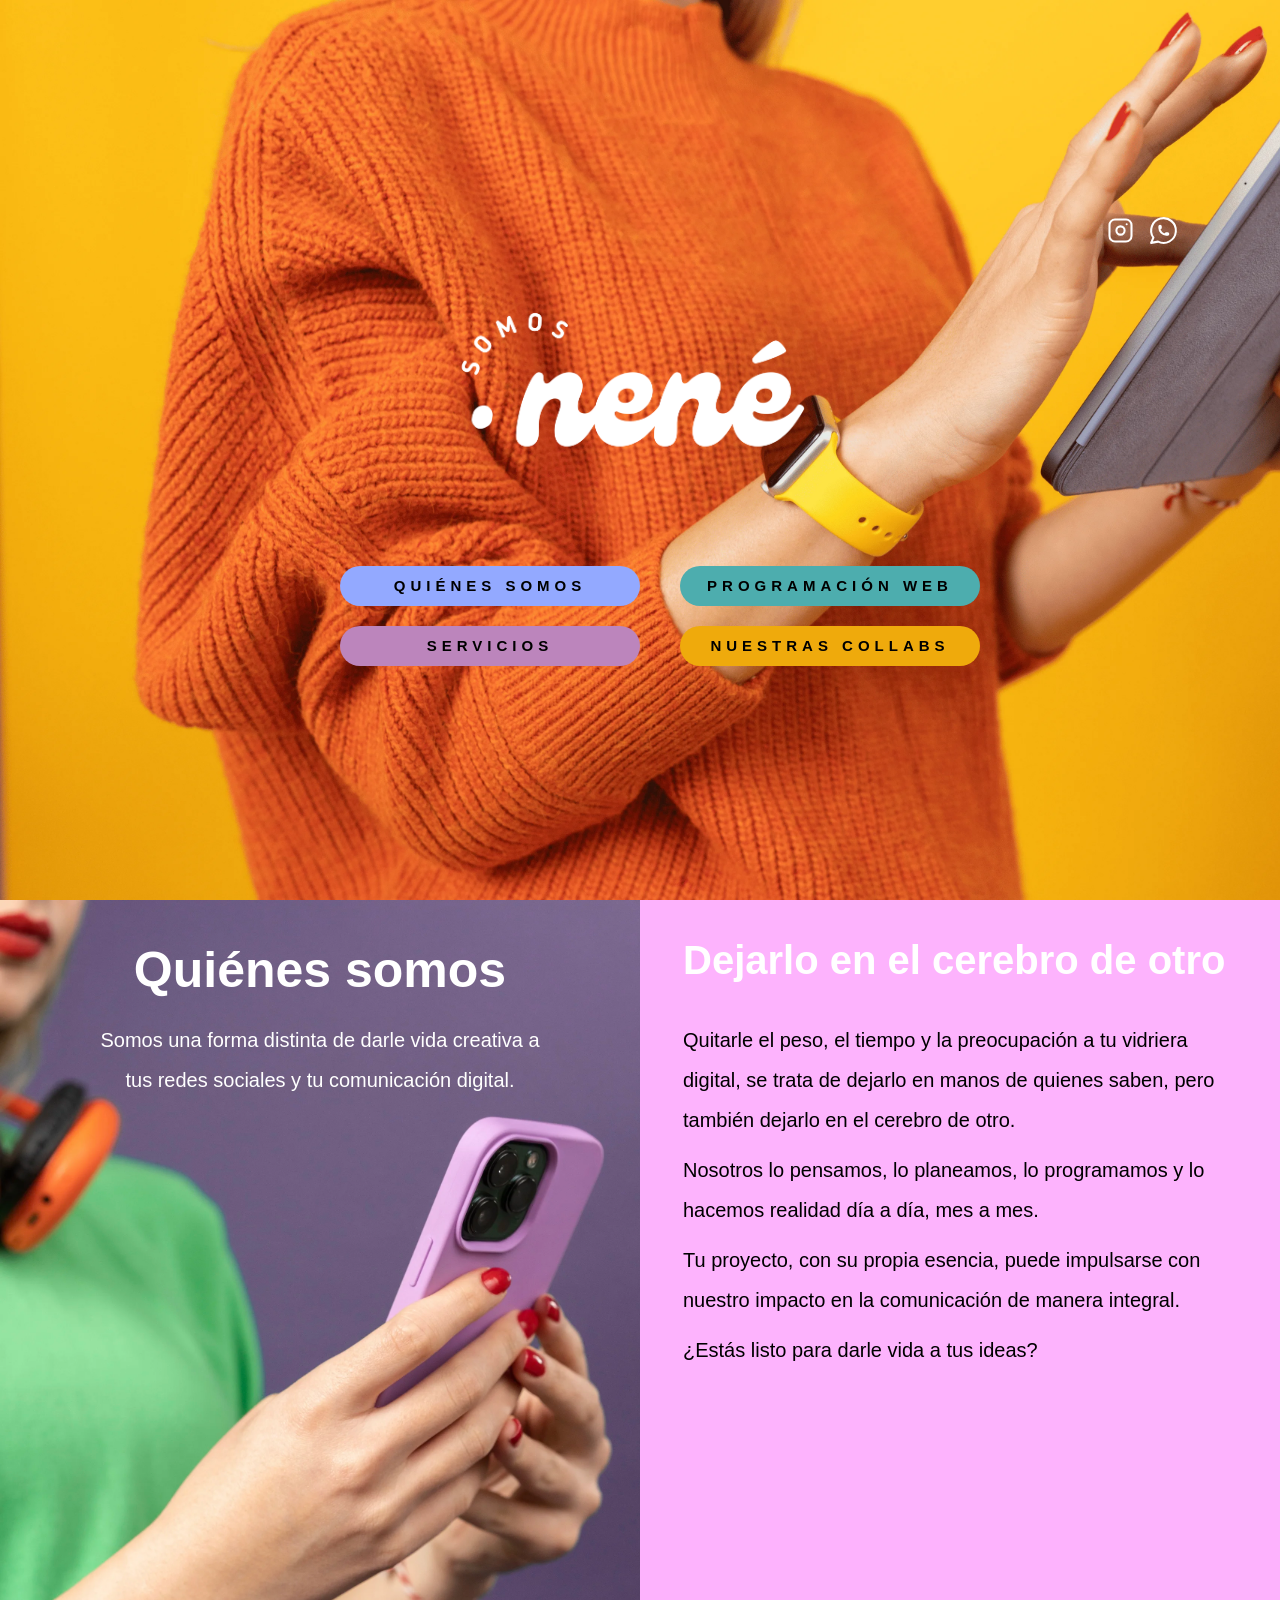
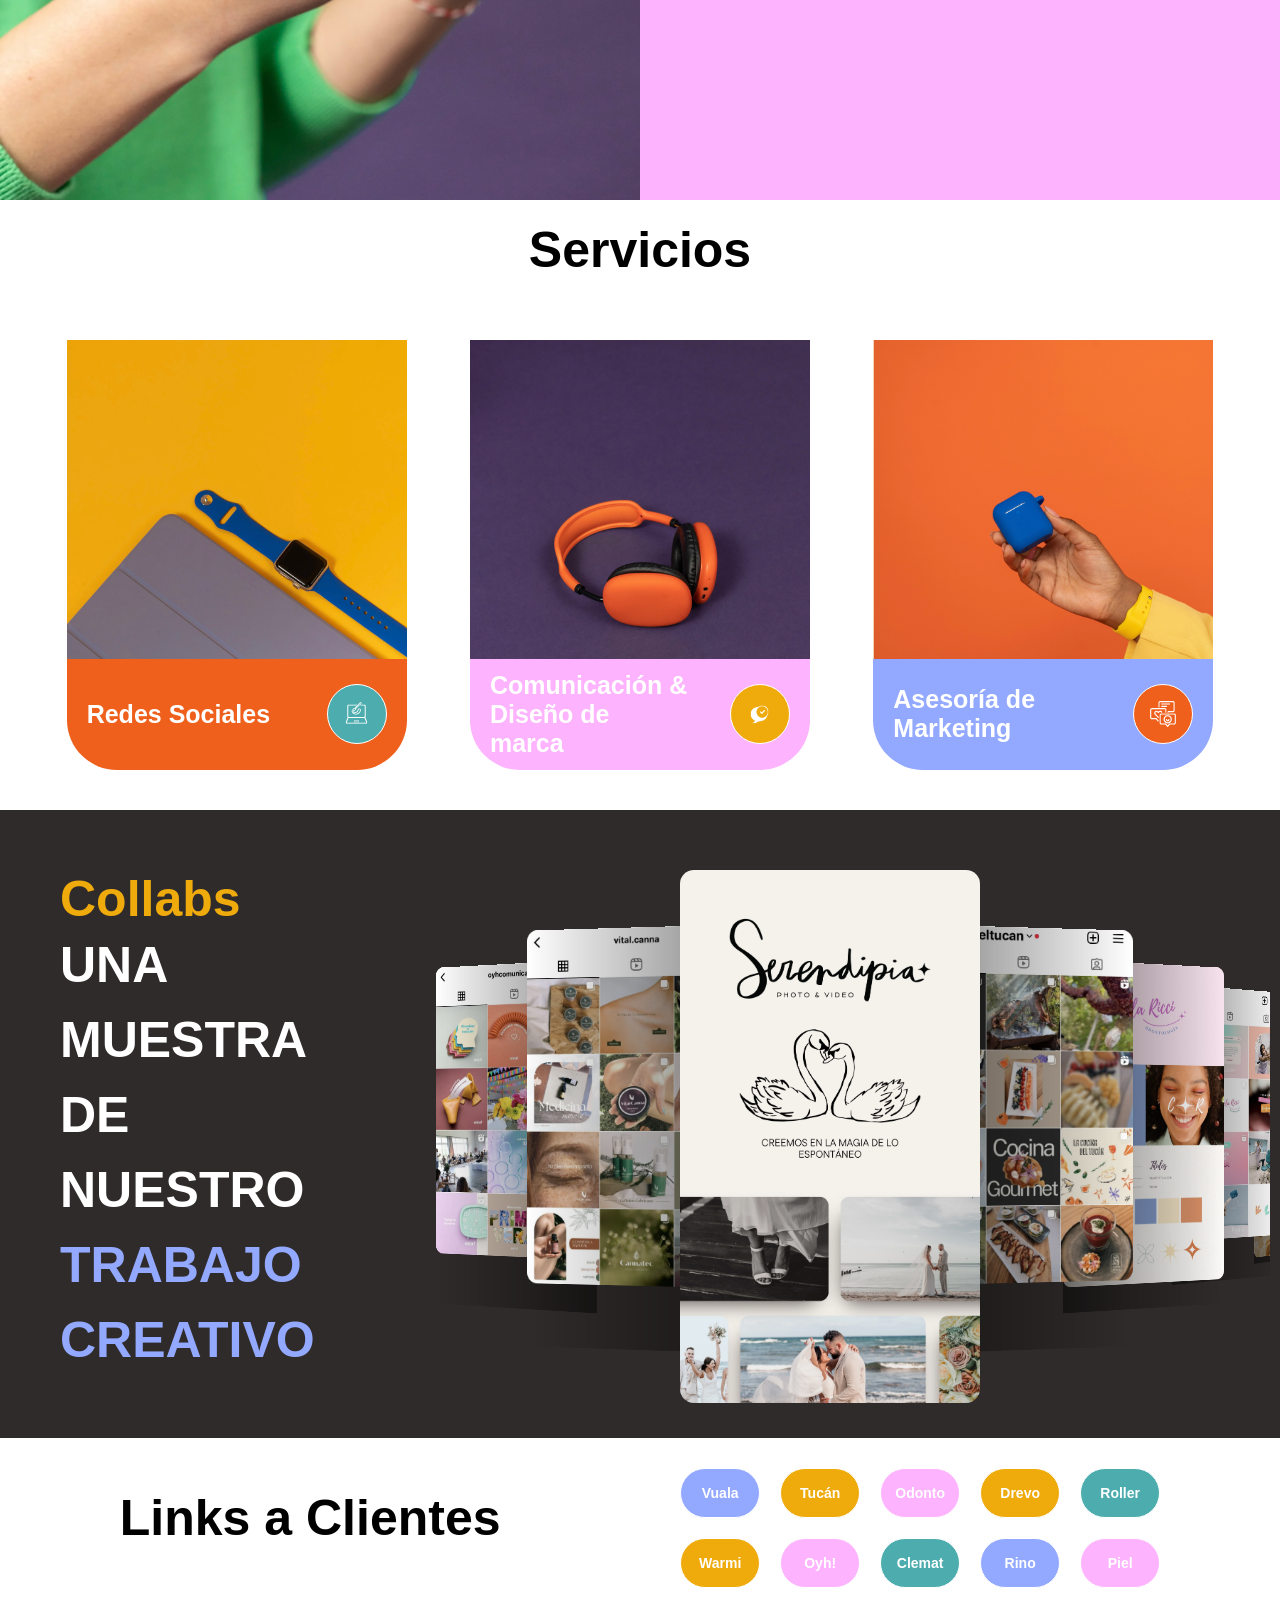
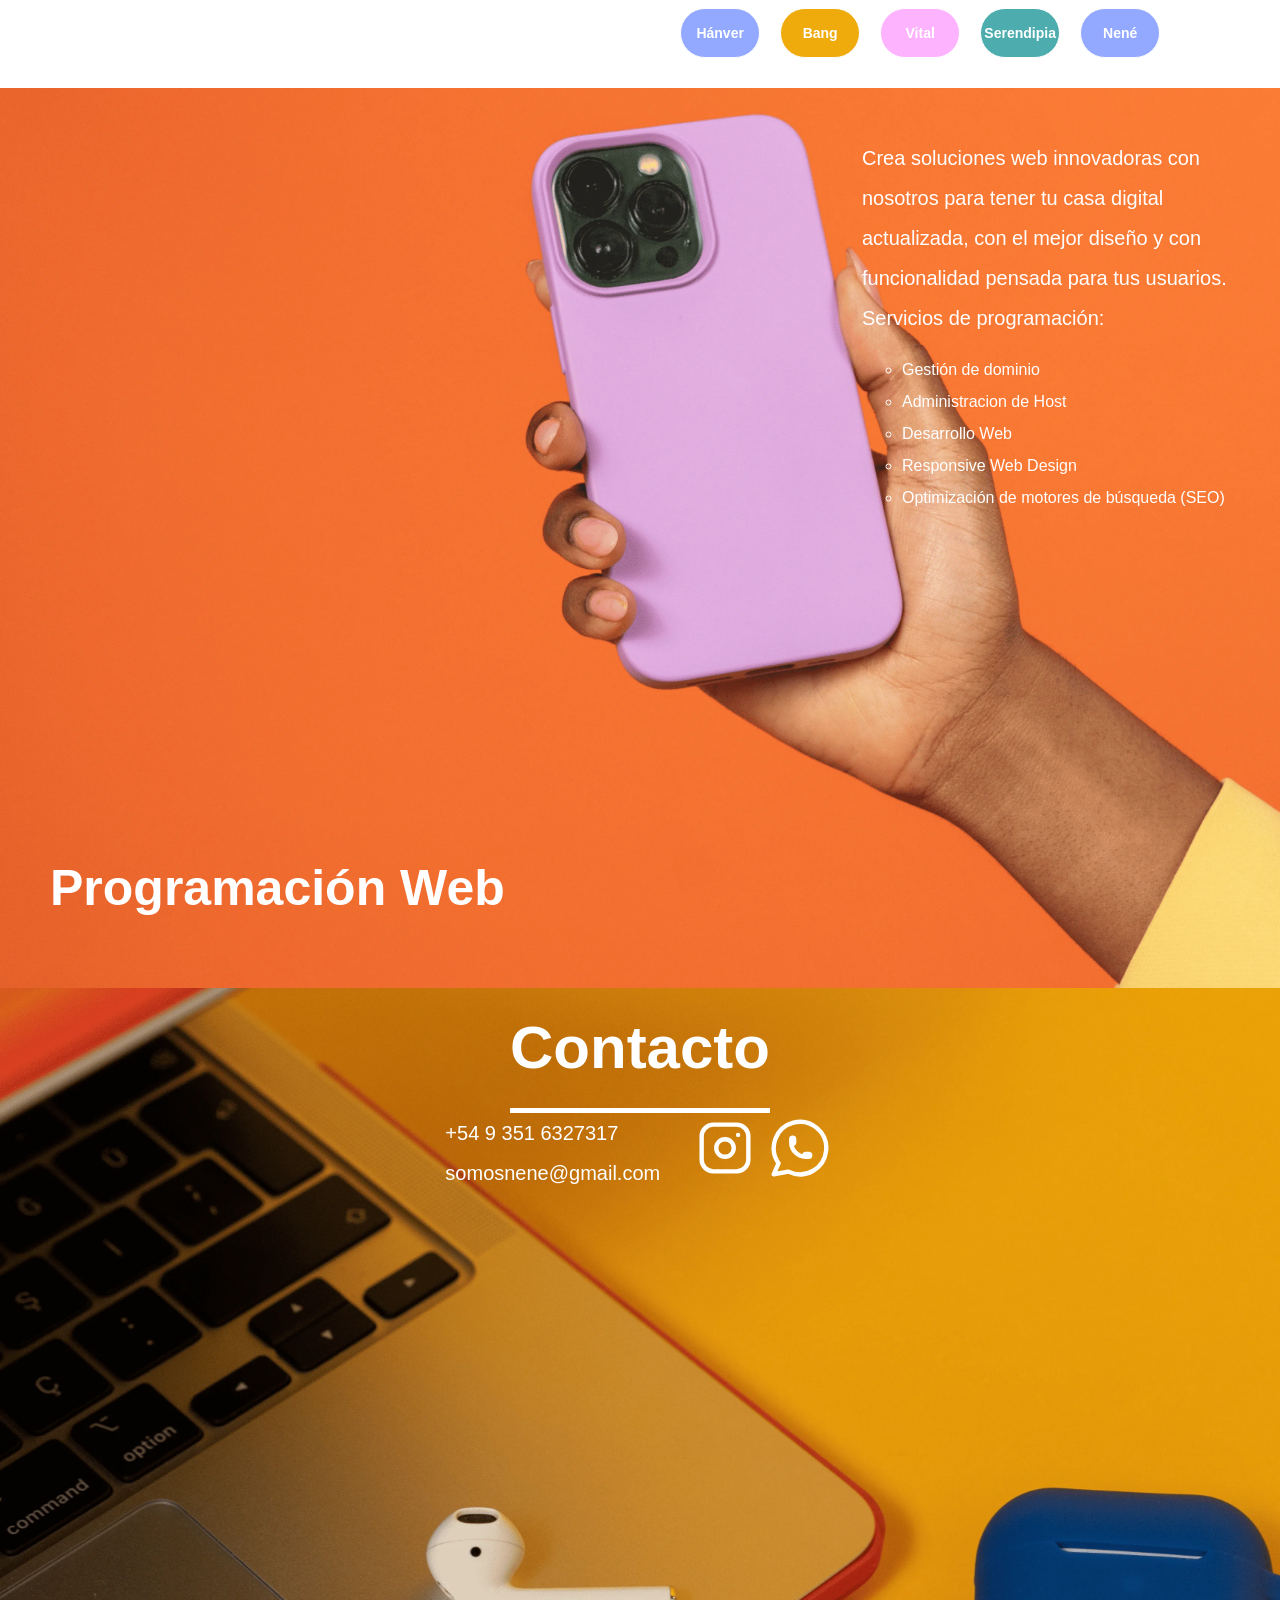
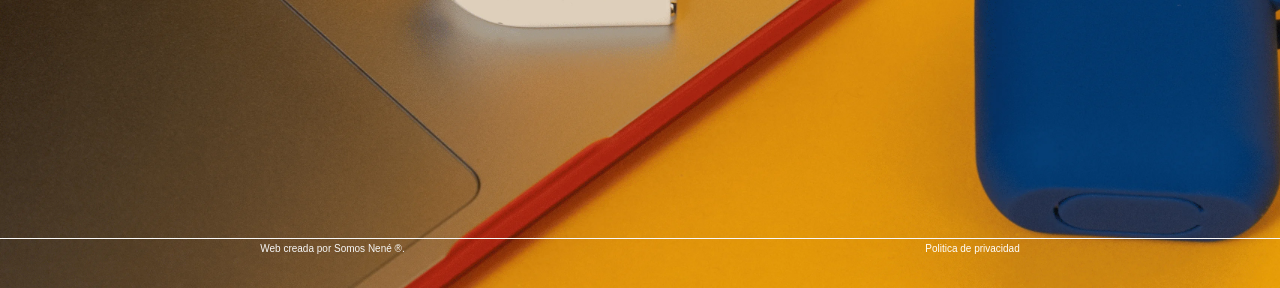
<file: index.html>
<!DOCTYPE html>
<html lang="en">
<head>
    <meta charset="UTF-8">
    <title>Somos Nené</title>
    <link rel="shortcut icon" href="./assets/images/somosNene.png" type="image/x-icon">

    <title>Somos Nene | Agencia de Marketing Digital, Branding y Redes</title>
    <meta name="description" content="Somos una agencia que diseña, crea y proyecta la identidad digital de tu marca. Desde el branding y la paleta de colores hasta la comunicación, los posts y tu sitio web.">
    <meta name="keywords" content="marketing digital, community manager, redes sociales, branding,  comunicación visual, diseño de posts, diseño web, identidad de marca, agencia de marketing,  Argentina">
    <meta name="robots" content="index, follow">
    <link rel="canonical" href="https://somosnene.com.ar/">

    <meta property="og:title" content="Somos Nene | Agencia de Marketing Digital y Branding">
    <meta property="og:description" content="Diseñamos tu identidad en redes: branding, comunicación,   diseño de posts y desarrollo web. Tu marca, con propósito y estilo.">
    <meta property="og:type" content="website">
    <meta property="og:url" content="https://somosnene.com.ar/">
    <meta property="og:image" content="https://somosnene.com.ar/assets/headingAmarillo.png"> 
    <meta property="og:site_name" content="Somos Nene">

    


    <link rel="stylesheet" href="./style/swiper.css">

    <meta name="viewport" content="width=device-width, initial-scale=1.0">
    <link rel="stylesheet" href="./style/normalize.css">
    <link rel="stylesheet" href="./style/styles.css">



</head>
<body>
    <header class="header">
        <div class="redes">
            <a href="https://www.instagram.com/somos.nene" target="_blank">
                <svg xmlns="http://www.w3.org/2000/svg" class="icon icon-tabler icon-tabler-brand-instagram" width="33" height="33" viewBox="0 0 24 24" stroke-width="1.5" stroke="#ffffff" fill="none" stroke-linecap="round" stroke-linejoin="round">
                    <path stroke="none" d="M0 0h24v24H0z" fill="none"/>
                    <path d="M4 4m0 4a4 4 0 0 1 4 -4h8a4 4 0 0 1 4 4v8a4 4 0 0 1 -4 4h-8a4 4 0 0 1 -4 -4z" />
                    <path d="M12 12m-3 0a3 3 0 1 0 6 0a3 3 0 1 0 -6 0" />
                    <path d="M16.5 7.5l0 .01" />
                  </svg>
            </a>
            <a href="https://api.whatsapp.com/send/?phone=5493516327317" target="_blank">
                <svg xmlns="http://www.w3.org/2000/svg" class="icon icon-tabler icon-tabler-brand-whatsapp" width="33" height="33" viewBox="0 0 24 24" stroke-width="1.5" stroke="#ffffff" fill="none" stroke-linecap="round" stroke-linejoin="round">
                <path stroke="none" d="M0 0h24v24H0z" fill="none"/>
                <path d="M3 21l1.65 -3.8a9 9 0 1 1 3.4 2.9l-5.05 .9" />
                <path d="M9 10a.5 .5 0 0 0 1 0v-1a.5 .5 0 0 0 -1 0v1a5 5 0 0 0 5 5h1a.5 .5 0 0 0 0 -1h-1a.5 .5 0 0 0 0 1" />
              </svg>
            </a>
        </div>
            <picture>
                <source srcset="./assets/images/somosNene.webp" type="image/webp" class="imagenNene">
                <img loading="lazy" src="./assets/images/somosNene.png" alt="Marca Natura" class="imagenNene">
          </picture>    
        <div class="ordenButtons">
            <div>
                <ul>
                    <li><a class="buttonA celeste" href="#Quienes">Quiénes Somos</a></li>
                    <li><a  class="buttonA rosa" href="#Servicios">Servicios</a></li>
                 </ul>
            </div>
            <div>
                <ul>
                    <li><a  class="buttonA verde" href="#Programacion">Programación Web</a></li>
                    <li ><a  class="buttonA amarillo" href="#Nuestras">Nuestras Collabs</a></li>
                 </ul>
            </div>
        </div>      
    </header>
    <main id="Quienes">        
            <div class="quienesSomos">
                <div class="quienesSomos-div">
                    <h2>Quiénes somos</h2>
                    <p>Somos una forma distinta de darle vida creativa
                    a tus redes sociales y tu comunicación digital.
                    </p>
                </div>
                
            </div>
            <div class="queHacemos">
                <h3>Dejarlo en el cerebro
                    de otro
                </h3>
                <p> Quitarle el peso, el tiempo y la    preocupación a
                tu vidriera digital, se trata de dejarlo en
                manos de quienes saben, pero también
                dejarlo en el cerebro de otro.</p>
                <p>Nosotros lo pensamos, lo planeamos, lo
                programamos y lo hacemos realidad día a
                día, mes a mes.</p>
                <p> Tu proyecto, con su propia esencia, puede impulsarse con nuestro impacto en la comunicación de manera integral.</p>
                <p>¿Estás listo para darle vida a tus ideas?</p>
                        
                       
                
            </div>
    </main>
    <section id="Servicios">   
        <h2>Servicios</h2>
        <div class="servicios">
            <div class="servicios-card naranja">
                
                <div class="servicios-redes">
                    <div class="servicios-card-overlay">
                        <p> Ofrecemos servicios de gestión integral de redes sociales y creación de contenido personalizado para ayudarte a alcanzar tus objetivos.</p>
                        <ul>
                            <li>Creación de contenido atractivo y relevante para Instagram y TikTok (imágenes, videos, stories, reels, etc.)</li>
                            <li>Gestión y programación de publicaciones para maximizar el alcance y compromiso</li>
                            <li>Análisis y seguimiento de resultados para ajustar estrategias</li>
                            <li>Colaboraciones con influencers relevantes para ampliar tu audiencia</li>
                        </ul>
                    </div>
                </div>
                <div class="servicios-card-titulo">
                    <div><h4>Redes Sociales</h4></div>
                    <div class="servicios-card-titulo-flecha verde"><svg xmlns="http://www.w3.org/2000/svg" xmlns:xlink="http://www.w3.org/1999/xlink" width="45" zoomAndPan="magnify" viewBox="0 0 810 809.999993" height="45" preserveAspectRatio="xMidYMid meet" version="1.0"><defs><clipPath id="65e16058f7"><path d="M 210 225 L 600 225 L 600 573.007812 L 210 573.007812 Z M 210 225 " clip-rule="nonzero"/></clipPath></defs><g clip-path="url(#65e16058f7)"><path fill="#ffffff" d="M 598 541.167969 L 567.433594 464.738281 C 566.589844 462.632812 565.453125 460.71875 564.105469 459 C 568.125 454.503906 570.652344 448.636719 570.652344 442.128906 L 570.652344 250.804688 C 570.652344 236.8125 559.214844 225.378906 545.222656 225.378906 L 491.929688 225.378906 L 473.074219 242.835938 L 545.222656 242.835938 C 549.601562 242.835938 553.191406 246.425781 553.191406 250.804688 L 553.191406 442.128906 C 553.191406 446.460938 549.671875 450.054688 545.355469 450.132812 L 264.699219 450.132812 C 260.328125 450.054688 256.808594 446.460938 256.808594 442.128906 L 256.808594 250.804688 C 256.808594 246.425781 260.394531 242.835938 264.835938 242.835938 L 402.75 242.835938 L 418.929688 225.378906 L 264.835938 225.378906 C 250.785156 225.378906 239.347656 236.8125 239.347656 250.804688 L 239.347656 442.128906 C 239.347656 448.632812 241.871094 454.5 245.898438 458.996094 C 244.546875 460.714844 243.410156 462.632812 242.5625 464.746094 L 211.996094 541.167969 C 209.125 548.335938 210 556.441406 214.332031 562.832031 C 218.660156 569.226562 225.855469 573.046875 233.582031 573.046875 L 576.417969 573.046875 C 584.140625 573.046875 591.339844 569.226562 595.667969 562.832031 C 600 556.433594 600.871094 548.335938 598 541.167969 Z M 581.230469 553.058594 C 580.714844 553.824219 579.203125 555.609375 576.417969 555.609375 L 233.582031 555.609375 C 230.796875 555.609375 229.285156 553.824219 228.765625 553.058594 C 228.246094 552.292969 227.148438 550.226562 228.179688 547.636719 L 258.75 471.222656 C 259.636719 469.003906 261.757812 467.566406 264.148438 467.566406 L 545.851562 467.566406 C 548.242188 467.566406 550.359375 469.003906 551.25 471.214844 L 581.816406 547.644531 C 582.847656 550.226562 581.753906 552.292969 581.230469 553.058594 Z M 581.230469 553.058594 " fill-opacity="1" fill-rule="nonzero"/></g><path fill="#ffffff" d="M 437.933594 506.6875 L 372.070312 506.6875 C 369.976562 506.6875 368.179688 508.171875 367.785156 510.226562 L 361.976562 540.738281 C 361.730469 542.015625 362.074219 543.332031 362.902344 544.335938 C 363.726562 545.332031 364.957031 545.914062 366.257812 545.914062 L 443.742188 545.914062 C 445.042969 545.914062 446.273438 545.332031 447.105469 544.335938 C 447.933594 543.332031 448.265625 542.015625 448.023438 540.738281 L 442.210938 510.226562 C 441.820312 508.171875 440.027344 506.6875 437.933594 506.6875 Z M 371.523438 537.195312 L 375.675781 515.402344 L 434.324219 515.402344 L 438.476562 537.195312 Z M 371.523438 537.195312 " fill-opacity="1" fill-rule="nonzero"/><path fill="#ffffff" d="M 475.75 305.679688 C 470.335938 299.839844 462.972656 296.554688 455.003906 296.308594 C 447.15625 296.066406 439.554688 298.925781 433.773438 304.339844 C 427.996094 309.816406 424.648438 317.117188 424.40625 325.085938 C 424.34375 329.097656 423.492188 333.054688 422.03125 336.824219 C 421.425781 338.46875 420.269531 340.535156 419.296875 342.238281 C 418.199219 343.941406 416.921875 345.890625 415.339844 347.53125 C 409.746094 354.164062 401.289062 358.847656 392.285156 360.367188 C 382.429688 361.949219 372.027344 360.003906 363.691406 355.074219 C 361.015625 353.554688 358.460938 351.730469 356.089844 349.601562 C 354.386719 349.785156 352.621094 349.84375 350.796875 349.90625 L 349.640625 349.964844 C 347.085938 349.964844 341.671875 349.722656 335.464844 348.019531 C 340.757812 356.355469 347.9375 363.167969 356.269531 367.910156 C 367.464844 374.421875 381.394531 377.035156 394.65625 374.96875 C 407.25 372.839844 418.625 366.511719 426.414062 357.386719 C 428.664062 354.953125 430.304688 352.398438 431.886719 349.90625 C 433.285156 347.53125 434.808594 344.792969 435.78125 342.117188 C 437.851562 336.824219 439.003906 331.289062 439.1875 325.511719 C 439.308594 321.554688 440.953125 317.84375 443.871094 315.109375 C 446.792969 312.429688 450.5625 310.972656 454.578125 311.09375 C 458.59375 311.152344 462.242188 312.855469 465.042969 315.777344 C 467.71875 318.695312 469.179688 322.46875 469.058594 326.484375 C 468.996094 327.394531 468.9375 328.308594 468.691406 329.097656 L 468.449219 330.621094 C 466.441406 339.441406 463.09375 347.59375 458.351562 355.015625 C 455.917969 359.03125 453.117188 362.316406 450.625 365.175781 C 447.277344 368.945312 444.296875 371.746094 441.195312 374.054688 C 428.421875 384.398438 411.628906 390.238281 395.203125 389.996094 C 378.902344 389.691406 363.449219 384.09375 351.585938 374.117188 C 342.828125 366.878906 336.195312 357.570312 332.363281 347.046875 C 326.886719 345.039062 321.230469 341.9375 316.726562 336.703125 C 315.816406 335.730469 315.085938 334.636719 314.539062 333.480469 C 314.113281 335.367188 314.171875 337.375 314.539062 339.257812 C 318.128906 357.328125 327.921875 373.753906 342.15625 385.433594 C 356.453125 397.539062 375.25 404.414062 394.960938 404.777344 L 396.117188 404.777344 C 415.828125 404.777344 435.050781 398.023438 450.382812 385.675781 C 454.03125 382.878906 457.558594 379.59375 461.695312 375.03125 C 464.554688 371.746094 467.902344 367.730469 470.882812 362.921875 C 476.480469 354.101562 480.492188 344.308594 482.804688 333.84375 L 483.171875 332.324219 C 483.535156 330.558594 483.78125 328.734375 483.839844 326.910156 C 484.082031 318.941406 481.222656 311.457031 475.75 305.679688 Z M 475.75 305.679688 " fill-opacity="1" fill-rule="nonzero"/><path fill="#ffffff" d="M 490.019531 188.464844 C 482.792969 181.769531 471.46875 182.1875 464.761719 189.417969 L 375.957031 285.167969 C 352.152344 285.589844 339.691406 303.71875 336.0625 314.449219 C 335.355469 315.535156 333.714844 317.390625 329.871094 317.390625 C 329.832031 317.390625 329.796875 317.390625 329.757812 317.390625 C 326.488281 317.484375 323.730469 319.183594 322.40625 322.042969 C 321.070312 324.929688 321.542969 328.339844 323.609375 330.738281 C 331.703125 340.125 345.675781 340.824219 349.640625 340.824219 C 350.078125 340.824219 350.398438 340.816406 350.570312 340.8125 C 365.066406 340.488281 376.425781 336.082031 384.335938 327.714844 C 392.683594 318.886719 394.707031 308.082031 395.183594 302.636719 L 490.023438 214.675781 C 490.339844 214.382812 490.675781 214.050781 490.976562 213.726562 C 494.222656 210.226562 495.914062 205.671875 495.730469 200.898438 C 495.550781 196.128906 493.523438 191.710938 490.019531 188.464844 Z M 350.210938 328.015625 C 348.460938 328.078125 344.921875 327.851562 341.375 326.878906 C 343.859375 325.234375 345.945312 323.003906 347.496094 320.261719 L 348.042969 319 C 348.304688 318.160156 354.101562 300.261719 373.175781 298.183594 C 373.738281 299.875 374.621094 301.476562 375.898438 302.855469 C 377.476562 304.554688 379.453125 305.722656 381.609375 306.382812 C 380.683594 310.171875 378.828125 314.90625 375.035156 318.917969 C 369.558594 324.707031 361.234375 327.769531 350.210938 328.015625 Z M 481.320312 205.292969 L 388.804688 290.6875 L 388.527344 290.4375 L 474.148438 198.121094 C 475.148438 197.042969 476.507812 196.5 477.867188 196.5 C 479.101562 196.5 480.34375 196.949219 481.320312 197.851562 C 482.3125 198.773438 482.886719 200.027344 482.9375 201.382812 C 482.992188 202.738281 482.511719 204.027344 481.320312 205.292969 Z M 481.320312 205.292969 " fill-opacity="1" fill-rule="nonzero"/></svg></div>                    
                </div>                
            </div>
            <div class="servicios-card rosaFuerte">
                
                <div  class="servicios-generacion">
                    <div class="servicios-card-overlay">
                        <p>En este espacio, exploramos las últimas tendencias y tecnologías en diseño gráfico y digital para ayudarte a crear una marca auténtica y atractiva.</p>
                        <ul>
                            <li>Gestión del sistema de comunicación de manera integral</li>
                            <li>Diseños personalizados e innovadores</li>
                            <li>Análisis de elementos claves, dinámicas y estilos de comunicación </li>
                            <li>Diseño integral de todos los elementos del proyecto para darle un marco cohesivo.</li>
                        </ul>
                    </div>
                </div>
                <div class="servicios-card-titulo ">
                    <div><h4>Comunicación & Diseño de marca</h4></div>
                    <div class="servicios-card-titulo-flecha amarillo"><svg xmlns="http://www.w3.org/2000/svg" xmlns:xlink="http://www.w3.org/1999/xlink" width="45" zoomAndPan="magnify" viewBox="0 0 810 809.999993" height="45" preserveAspectRatio="xMidYMid meet" version="1.0"><defs><clipPath id="f3b1c72f9a"><path d="M 244 244.824219 L 566 244.824219 L 566 565 L 244 565 Z M 244 244.824219 " clip-rule="nonzero"/></clipPath></defs><g clip-path="url(#f3b1c72f9a)"><path fill="#ffffff" d="M 390.390625 265.464844 C 408.46875 252.394531 430.492188 244.722656 454.253906 244.722656 C 515.71875 244.722656 565.546875 296.054688 565.546875 359.378906 C 565.546875 384.589844 557.648438 407.902344 544.265625 426.828125 C 529.496094 486.808594 468.6875 531.75 395.921875 531.75 C 389.597656 531.75 383.363281 531.414062 377.246094 530.753906 C 361.164062 549.574219 334.265625 562.609375 302.820312 564.300781 C 291.492188 564.910156 280.484375 564 270.132812 561.796875 C 295.839844 553.207031 315.539062 536.363281 324.023438 515.886719 C 276.472656 493.398438 244.15625 449.292969 244.15625 398.566406 C 244.15625 326.632812 309.136719 268.019531 390.390625 265.464844 Z M 453.039062 463.613281 C 508.917969 463.613281 554.21875 416.945312 554.21875 359.378906 C 554.21875 301.8125 508.917969 255.144531 453.039062 255.144531 C 397.160156 255.144531 351.863281 301.8125 351.863281 359.378906 C 351.863281 416.945312 397.160156 463.613281 453.039062 463.613281 Z M 450.90625 362.78125 L 485.804688 327.882812 C 490.136719 323.550781 497.160156 323.550781 501.488281 327.882812 C 505.820312 332.214844 505.820312 339.238281 501.488281 343.570312 L 454.898438 390.160156 C 450.488281 394.570312 443.339844 394.570312 438.929688 390.160156 L 417.652344 368.882812 C 413.320312 364.550781 413.320312 357.527344 417.652344 353.195312 C 421.984375 348.863281 429.003906 348.863281 433.335938 353.195312 L 442.921875 362.78125 C 445.128906 364.984375 448.703125 364.984375 450.90625 362.78125 Z M 450.90625 362.78125 " fill-opacity="1" fill-rule="nonzero"/></g></svg></div>                    
                </div>    
                </div>
            <div class="servicios-card celeste">
                
                <div class="servicios-asesoria">
                    <div class="servicios-card-overlay">
                        <p>¡Lleva tu proyecto al éxito!</p>
                        <p> Ofrecemos asesoría en marketing estratégica para ayudarte a lanzar y consolidar tu proyecto.</p>
                        <ul>
                            <li>Análisis de mercado y competencia</li>
                            <li>Definición de objetivo y target</li>
                            <li>Creación de Márketing personalizados</li>
                            <li>Desarrollo de estrategias de lanzamiento y promoción<nav></nav></li>
                            <li>Seguimiento y ajuste de resultados</li>
                        </ul>

                    </div>
                </div>
                <div class="servicios-card-titulo">
                    <div><h4>Asesoría de Marketing</h4></div>
                    <div class="servicios-card-titulo-flecha naranja"><svg xmlns="http://www.w3.org/2000/svg" xmlns:xlink="http://www.w3.org/1999/xlink" width="1080" zoomAndPan="magnify" viewBox="0 0 810 809.999993" height="1080" preserveAspectRatio="xMidYMid meet" version="1.0"><defs><clipPath id="c7d28a91ab"><path d="M 339 224.445312 L 570 224.445312 L 570 389 L 339 389 Z M 339 224.445312 " clip-rule="nonzero"/></clipPath><clipPath id="d07d56fd3f"><path d="M 355 396 L 585.195312 396 L 585.195312 585.195312 L 355 585.195312 Z M 355 396 " clip-rule="nonzero"/></clipPath><clipPath id="741837cfdb"><path d="M 224.445312 322 L 455 322 L 455 512 L 224.445312 512 Z M 224.445312 322 " clip-rule="nonzero"/></clipPath></defs><g clip-path="url(#c7d28a91ab)"><path fill="#ffffff" d="M 475.328125 388.582031 C 474.316406 388.59375 473.339844 388.417969 472.390625 388.066406 C 471.441406 387.710938 470.589844 387.199219 469.832031 386.53125 C 469.425781 386.171875 469.058594 385.777344 468.726562 385.34375 C 468.398438 384.914062 468.117188 384.453125 467.878906 383.964844 C 467.644531 383.476562 467.457031 382.96875 467.320312 382.441406 C 467.183594 381.917969 467.101562 381.382812 467.070312 380.84375 C 467.039062 380.300781 467.0625 379.761719 467.140625 379.222656 C 467.214844 378.6875 467.34375 378.160156 467.523438 377.648438 C 467.707031 377.136719 467.933594 376.648438 468.210938 376.183594 C 468.488281 375.714844 468.8125 375.28125 469.175781 374.878906 L 476.480469 366.671875 C 477.265625 365.800781 478.191406 365.128906 479.265625 364.65625 C 480.339844 364.183594 481.460938 363.953125 482.632812 363.960938 L 544.511719 363.960938 C 545.050781 363.960938 545.585938 363.910156 546.113281 363.804688 C 546.644531 363.699219 547.15625 363.542969 547.652344 363.339844 C 548.152344 363.132812 548.625 362.878906 549.074219 362.578125 C 549.519531 362.28125 549.9375 361.941406 550.316406 361.558594 C 550.699219 361.179688 551.039062 360.761719 551.335938 360.316406 C 551.636719 359.867188 551.890625 359.394531 552.097656 358.898438 C 552.300781 358.398438 552.457031 357.886719 552.5625 357.355469 C 552.667969 356.828125 552.71875 356.292969 552.71875 355.757812 L 552.71875 249.066406 C 552.71875 248.527344 552.667969 247.996094 552.5625 247.464844 C 552.457031 246.9375 552.300781 246.425781 552.097656 245.925781 C 551.890625 245.429688 551.636719 244.957031 551.335938 244.507812 C 551.039062 244.058594 550.699219 243.644531 550.316406 243.265625 C 549.9375 242.882812 549.519531 242.542969 549.074219 242.242188 C 548.625 241.945312 548.152344 241.691406 547.652344 241.484375 C 547.15625 241.277344 546.644531 241.121094 546.113281 241.019531 C 545.585938 240.914062 545.050781 240.859375 544.511719 240.859375 L 363.960938 240.859375 C 363.425781 240.859375 362.890625 240.914062 362.363281 241.019531 C 361.832031 241.121094 361.320312 241.277344 360.820312 241.484375 C 360.324219 241.691406 359.851562 241.945312 359.402344 242.242188 C 358.957031 242.542969 358.539062 242.882812 358.160156 243.265625 C 357.777344 243.644531 357.4375 244.058594 357.140625 244.507812 C 356.839844 244.957031 356.585938 245.429688 356.378906 245.925781 C 356.175781 246.425781 356.019531 246.9375 355.914062 247.464844 C 355.808594 247.996094 355.757812 248.527344 355.757812 249.066406 L 355.757812 306.515625 C 355.757812 307.054688 355.703125 307.585938 355.597656 308.117188 C 355.492188 308.644531 355.335938 309.15625 355.132812 309.65625 C 354.925781 310.152344 354.671875 310.625 354.371094 311.074219 C 354.074219 311.523438 353.734375 311.9375 353.351562 312.316406 C 352.972656 312.699219 352.558594 313.039062 352.109375 313.339844 C 351.660156 313.636719 351.1875 313.890625 350.691406 314.097656 C 350.191406 314.304688 349.679688 314.457031 349.148438 314.5625 C 348.621094 314.667969 348.089844 314.722656 347.550781 314.722656 C 347.011719 314.722656 346.476562 314.667969 345.949219 314.5625 C 345.417969 314.457031 344.90625 314.304688 344.410156 314.097656 C 343.910156 313.890625 343.4375 313.636719 342.988281 313.339844 C 342.542969 313.039062 342.128906 312.699219 341.746094 312.316406 C 341.363281 311.9375 341.023438 311.523438 340.726562 311.074219 C 340.425781 310.625 340.171875 310.152344 339.96875 309.65625 C 339.761719 309.15625 339.605469 308.644531 339.5 308.117188 C 339.394531 307.585938 339.34375 307.054688 339.34375 306.515625 L 339.34375 249.066406 C 339.34375 248.261719 339.382812 247.457031 339.460938 246.652344 C 339.539062 245.851562 339.65625 245.054688 339.816406 244.261719 C 339.972656 243.472656 340.167969 242.691406 340.402344 241.921875 C 340.636719 241.148438 340.90625 240.390625 341.214844 239.644531 C 341.523438 238.898438 341.871094 238.171875 342.25 237.460938 C 342.628906 236.75 343.042969 236.058594 343.492188 235.386719 C 343.941406 234.71875 344.417969 234.070312 344.929688 233.449219 C 345.441406 232.824219 345.984375 232.226562 346.554688 231.65625 C 347.125 231.085938 347.71875 230.546875 348.34375 230.035156 C 348.96875 229.523438 349.613281 229.042969 350.285156 228.59375 C 350.953125 228.148438 351.644531 227.734375 352.355469 227.351562 C 353.066406 226.972656 353.796875 226.628906 354.539062 226.320312 C 355.285156 226.011719 356.042969 225.742188 356.816406 225.507812 C 357.585938 225.273438 358.367188 225.078125 359.160156 224.917969 C 359.949219 224.761719 360.746094 224.644531 361.550781 224.566406 C 362.351562 224.484375 363.15625 224.445312 363.960938 224.445312 L 544.511719 224.445312 C 545.320312 224.445312 546.125 224.484375 546.925781 224.566406 C 547.730469 224.644531 548.527344 224.761719 549.316406 224.917969 C 550.109375 225.078125 550.890625 225.273438 551.660156 225.507812 C 552.433594 225.742188 553.191406 226.011719 553.933594 226.320312 C 554.679688 226.628906 555.410156 226.972656 556.121094 227.351562 C 556.832031 227.734375 557.523438 228.148438 558.191406 228.59375 C 558.863281 229.042969 559.507812 229.523438 560.132812 230.035156 C 560.757812 230.546875 561.351562 231.085938 561.921875 231.65625 C 562.492188 232.226562 563.035156 232.824219 563.546875 233.449219 C 564.058594 234.070312 564.535156 234.71875 564.984375 235.386719 C 565.433594 236.058594 565.847656 236.75 566.226562 237.460938 C 566.605469 238.171875 566.953125 238.898438 567.261719 239.644531 C 567.570312 240.390625 567.839844 241.148438 568.074219 241.921875 C 568.308594 242.691406 568.503906 243.472656 568.660156 244.261719 C 568.820312 245.054688 568.9375 245.851562 569.015625 246.652344 C 569.09375 247.457031 569.132812 248.261719 569.132812 249.066406 L 569.132812 355.757812 C 569.132812 356.5625 569.09375 357.367188 569.015625 358.167969 C 568.9375 358.972656 568.820312 359.769531 568.660156 360.558594 C 568.503906 361.351562 568.308594 362.132812 568.074219 362.902344 C 567.839844 363.675781 567.570312 364.433594 567.261719 365.179688 C 566.953125 365.921875 566.605469 366.652344 566.226562 367.363281 C 565.847656 368.074219 565.433594 368.765625 564.984375 369.433594 C 564.535156 370.105469 564.058594 370.75 563.546875 371.375 C 563.035156 372 562.492188 372.59375 561.921875 373.164062 C 561.351562 373.734375 560.757812 374.277344 560.132812 374.789062 C 559.507812 375.300781 558.863281 375.777344 558.191406 376.226562 C 557.523438 376.675781 556.832031 377.089844 556.121094 377.46875 C 555.410156 377.847656 554.679688 378.195312 553.933594 378.503906 C 553.191406 378.8125 552.433594 379.082031 551.660156 379.316406 C 550.890625 379.550781 550.109375 379.746094 549.316406 379.902344 C 548.527344 380.0625 547.730469 380.179688 546.925781 380.257812 C 546.125 380.335938 545.320312 380.375 544.511719 380.375 L 486.328125 380.375 L 481.402344 385.875 C 480.628906 386.734375 479.710938 387.398438 478.652344 387.871094 C 477.59375 388.34375 476.488281 388.582031 475.328125 388.582031 Z M 475.328125 388.582031 " fill-opacity="1" fill-rule="nonzero"/></g><g clip-path="url(#d07d56fd3f)"><path fill="#ffffff" d="M 469.75 585.546875 C 468.578125 585.558594 467.453125 585.324219 466.382812 584.851562 C 465.308594 584.382812 464.378906 583.710938 463.59375 582.839844 L 436.757812 552.71875 L 380.375 552.71875 C 379.570312 552.71875 378.765625 552.679688 377.964844 552.601562 C 377.160156 552.523438 376.363281 552.40625 375.574219 552.246094 C 374.78125 552.089844 374 551.894531 373.230469 551.660156 C 372.457031 551.425781 371.699219 551.15625 370.953125 550.847656 C 370.210938 550.539062 369.480469 550.195312 368.769531 549.8125 C 368.058594 549.433594 367.367188 549.019531 366.699219 548.570312 C 366.027344 548.125 365.378906 547.644531 364.757812 547.132812 C 364.132812 546.621094 363.539062 546.078125 362.96875 545.507812 C 362.398438 544.9375 361.855469 544.34375 361.34375 543.71875 C 360.832031 543.09375 360.351562 542.449219 359.90625 541.777344 C 359.457031 541.109375 359.042969 540.417969 358.664062 539.707031 C 358.28125 538.996094 357.9375 538.265625 357.628906 537.523438 C 357.320312 536.777344 357.050781 536.019531 356.816406 535.246094 C 356.582031 534.476562 356.386719 533.695312 356.230469 532.902344 C 356.070312 532.113281 355.953125 531.316406 355.875 530.511719 C 355.796875 529.710938 355.757812 528.90625 355.757812 528.101562 L 355.757812 421.410156 C 355.757812 420.605469 355.796875 419.800781 355.875 418.996094 C 355.953125 418.195312 356.070312 417.398438 356.230469 416.609375 C 356.386719 415.816406 356.582031 415.035156 356.816406 414.265625 C 357.050781 413.492188 357.320312 412.734375 357.628906 411.988281 C 357.9375 411.242188 358.28125 410.515625 358.664062 409.804688 C 359.042969 409.09375 359.457031 408.402344 359.90625 407.730469 C 360.351562 407.0625 360.832031 406.414062 361.34375 405.792969 C 361.855469 405.167969 362.398438 404.570312 362.96875 404 C 363.539062 403.429688 364.132812 402.890625 364.757812 402.378906 C 365.378906 401.867188 366.027344 401.386719 366.699219 400.941406 C 367.367188 400.492188 368.058594 400.078125 368.769531 399.699219 C 369.480469 399.316406 370.210938 398.972656 370.953125 398.664062 C 371.699219 398.355469 372.457031 398.085938 373.230469 397.851562 C 374 397.617188 374.78125 397.421875 375.574219 397.261719 C 376.363281 397.105469 377.160156 396.988281 377.964844 396.910156 C 378.765625 396.828125 379.570312 396.789062 380.375 396.789062 L 560.925781 396.789062 C 561.734375 396.789062 562.539062 396.828125 563.339844 396.910156 C 564.144531 396.988281 564.941406 397.105469 565.730469 397.261719 C 566.519531 397.421875 567.300781 397.617188 568.074219 397.851562 C 568.847656 398.085938 569.605469 398.355469 570.347656 398.664062 C 571.09375 398.972656 571.820312 399.316406 572.535156 399.699219 C 573.246094 400.078125 573.933594 400.492188 574.605469 400.941406 C 575.277344 401.386719 575.921875 401.867188 576.546875 402.378906 C 577.167969 402.890625 577.765625 403.429688 578.335938 404 C 578.90625 404.570312 579.449219 405.167969 579.960938 405.792969 C 580.472656 406.414062 580.949219 407.0625 581.398438 407.730469 C 581.847656 408.402344 582.261719 409.09375 582.640625 409.804688 C 583.019531 410.515625 583.363281 411.242188 583.671875 411.988281 C 583.980469 412.734375 584.253906 413.492188 584.488281 414.265625 C 584.722656 415.035156 584.917969 415.816406 585.074219 416.609375 C 585.230469 417.398438 585.351562 418.195312 585.429688 418.996094 C 585.507812 419.800781 585.546875 420.605469 585.546875 421.410156 L 585.546875 528.101562 C 585.546875 528.90625 585.507812 529.710938 585.429688 530.511719 C 585.351562 531.316406 585.230469 532.113281 585.074219 532.902344 C 584.917969 533.695312 584.722656 534.476562 584.488281 535.246094 C 584.253906 536.019531 583.980469 536.777344 583.671875 537.523438 C 583.363281 538.265625 583.019531 538.996094 582.640625 539.707031 C 582.261719 540.417969 581.847656 541.109375 581.398438 541.777344 C 580.949219 542.449219 580.472656 543.09375 579.960938 543.71875 C 579.449219 544.34375 578.90625 544.9375 578.335938 545.507812 C 577.765625 546.078125 577.167969 546.621094 576.546875 547.132812 C 575.921875 547.644531 575.277344 548.125 574.605469 548.570312 C 573.933594 549.019531 573.246094 549.433594 572.535156 549.8125 C 571.820312 550.195312 571.09375 550.539062 570.347656 550.847656 C 569.605469 551.15625 568.847656 551.425781 568.074219 551.660156 C 567.300781 551.894531 566.519531 552.089844 565.730469 552.246094 C 564.941406 552.40625 564.144531 552.523438 563.339844 552.601562 C 562.539062 552.679688 561.734375 552.71875 560.925781 552.71875 L 502.742188 552.71875 L 475.820312 582.839844 C 475.046875 583.699219 474.128906 584.363281 473.074219 584.835938 C 472.015625 585.308594 470.90625 585.546875 469.75 585.546875 Z M 380.375 413.203125 C 379.835938 413.203125 379.304688 413.257812 378.777344 413.363281 C 378.246094 413.464844 377.734375 413.621094 377.234375 413.828125 C 376.738281 414.035156 376.265625 414.289062 375.816406 414.585938 C 375.367188 414.886719 374.953125 415.226562 374.574219 415.609375 C 374.191406 415.988281 373.851562 416.402344 373.554688 416.851562 C 373.253906 417.300781 373 417.773438 372.792969 418.269531 C 372.589844 418.769531 372.433594 419.28125 372.328125 419.808594 C 372.222656 420.339844 372.167969 420.871094 372.167969 421.410156 L 372.167969 528.101562 C 372.167969 528.640625 372.222656 529.171875 372.328125 529.699219 C 372.433594 530.230469 372.589844 530.742188 372.792969 531.242188 C 373 531.738281 373.253906 532.210938 373.554688 532.660156 C 373.851562 533.109375 374.191406 533.523438 374.574219 533.902344 C 374.953125 534.285156 375.367188 534.625 375.816406 534.921875 C 376.265625 535.222656 376.738281 535.476562 377.234375 535.683594 C 377.734375 535.886719 378.246094 536.042969 378.777344 536.148438 C 379.304688 536.253906 379.835938 536.308594 380.375 536.308594 L 440.367188 536.308594 C 441.539062 536.296875 442.664062 536.53125 443.738281 537 C 444.808594 537.472656 445.738281 538.144531 446.523438 539.015625 L 469.75 565.03125 L 492.890625 539.015625 C 493.679688 538.144531 494.605469 537.472656 495.679688 537 C 496.753906 536.53125 497.875 536.296875 499.046875 536.308594 L 560.925781 536.308594 C 561.464844 536.308594 562 536.253906 562.527344 536.148438 C 563.058594 536.042969 563.570312 535.886719 564.066406 535.683594 C 564.566406 535.476562 565.039062 535.222656 565.488281 534.921875 C 565.933594 534.625 566.347656 534.285156 566.730469 533.902344 C 567.113281 533.523438 567.453125 533.109375 567.75 532.660156 C 568.050781 532.210938 568.304688 531.738281 568.507812 531.242188 C 568.714844 530.742188 568.871094 530.230469 568.976562 529.699219 C 569.082031 529.171875 569.132812 528.640625 569.132812 528.101562 L 569.132812 421.410156 C 569.132812 420.871094 569.082031 420.339844 568.976562 419.808594 C 568.871094 419.28125 568.714844 418.769531 568.507812 418.269531 C 568.304688 417.773438 568.050781 417.300781 567.75 416.851562 C 567.453125 416.402344 567.113281 415.988281 566.730469 415.609375 C 566.347656 415.226562 565.933594 414.886719 565.488281 414.585938 C 565.039062 414.289062 564.566406 414.035156 564.066406 413.828125 C 563.570312 413.621094 563.058594 413.464844 562.527344 413.363281 C 562 413.257812 561.464844 413.203125 560.925781 413.203125 Z M 380.375 413.203125 " fill-opacity="1" fill-rule="nonzero"/></g><path fill="#ffffff" d="M 470.652344 536.308594 C 468.769531 536.308594 466.894531 536.214844 465.019531 536.03125 C 463.148438 535.847656 461.289062 535.570312 459.445312 535.203125 C 457.597656 534.835938 455.777344 534.378906 453.976562 533.832031 C 452.175781 533.285156 450.40625 532.652344 448.667969 531.933594 C 446.929688 531.214844 445.230469 530.410156 443.570312 529.523438 C 441.910156 528.636719 440.300781 527.671875 438.734375 526.625 C 437.171875 525.578125 435.660156 524.460938 434.207031 523.265625 C 432.753906 522.074219 431.359375 520.8125 430.03125 519.480469 C 428.699219 518.148438 427.4375 516.757812 426.242188 515.304688 C 425.050781 513.847656 423.929688 512.339844 422.886719 510.773438 C 421.839844 509.210938 420.875 507.597656 419.988281 505.941406 C 419.101562 504.28125 418.296875 502.582031 417.578125 500.84375 C 416.855469 499.105469 416.222656 497.335938 415.675781 495.535156 C 415.132812 493.734375 414.675781 491.910156 414.308594 490.066406 C 413.941406 488.222656 413.664062 486.363281 413.480469 484.488281 C 413.296875 482.617188 413.203125 480.742188 413.203125 478.859375 C 413.203125 476.976562 413.296875 475.101562 413.480469 473.226562 C 413.664062 471.355469 413.941406 469.496094 414.308594 467.652344 C 414.675781 465.804688 415.132812 463.984375 415.675781 462.183594 C 416.222656 460.382812 416.855469 458.613281 417.578125 456.875 C 418.296875 455.136719 419.101562 453.4375 419.988281 451.777344 C 420.875 450.117188 421.839844 448.507812 422.886719 446.941406 C 423.929688 445.378906 425.050781 443.867188 426.242188 442.414062 C 427.4375 440.960938 428.699219 439.566406 430.03125 438.238281 C 431.359375 436.90625 432.753906 435.644531 434.207031 434.449219 C 435.660156 433.257812 437.171875 432.136719 438.734375 431.09375 C 440.300781 430.046875 441.910156 429.082031 443.570312 428.195312 C 445.230469 427.308594 446.929688 426.503906 448.667969 425.785156 C 450.40625 425.0625 452.175781 424.429688 453.976562 423.882812 C 455.777344 423.339844 457.597656 422.882812 459.445312 422.515625 C 461.289062 422.148438 463.148438 421.871094 465.019531 421.6875 C 466.894531 421.503906 468.769531 421.410156 470.652344 421.410156 C 472.535156 421.410156 474.410156 421.503906 476.28125 421.6875 C 478.15625 421.871094 480.015625 422.148438 481.859375 422.515625 C 483.703125 422.882812 485.527344 423.339844 487.328125 423.882812 C 489.128906 424.429688 490.898438 425.0625 492.636719 425.785156 C 494.375 426.503906 496.074219 427.308594 497.734375 428.195312 C 499.390625 429.082031 501.003906 430.046875 502.566406 431.09375 C 504.132812 432.136719 505.640625 433.257812 507.097656 434.449219 C 508.550781 435.644531 509.945312 436.90625 511.273438 438.238281 C 512.605469 439.566406 513.867188 440.960938 515.058594 442.414062 C 516.253906 443.867188 517.371094 445.378906 518.417969 446.941406 C 519.464844 448.507812 520.429688 450.117188 521.316406 451.777344 C 522.203125 453.4375 523.007812 455.136719 523.726562 456.875 C 524.445312 458.613281 525.078125 460.382812 525.625 462.183594 C 526.171875 463.984375 526.628906 465.804688 526.996094 467.652344 C 527.363281 469.496094 527.640625 471.355469 527.824219 473.226562 C 528.007812 475.101562 528.101562 476.976562 528.101562 478.859375 C 528.101562 480.742188 528.007812 482.617188 527.824219 484.488281 C 527.640625 486.363281 527.363281 488.222656 526.996094 490.066406 C 526.628906 491.910156 526.171875 493.734375 525.625 495.535156 C 525.078125 497.335938 524.445312 499.105469 523.726562 500.84375 C 523.007812 502.582031 522.203125 504.28125 521.316406 505.941406 C 520.429688 507.597656 519.464844 509.210938 518.417969 510.773438 C 517.371094 512.339844 516.253906 513.847656 515.058594 515.304688 C 513.867188 516.757812 512.605469 518.148438 511.273438 519.480469 C 509.945312 520.8125 508.550781 522.074219 507.097656 523.265625 C 505.640625 524.460938 504.132812 525.578125 502.566406 526.625 C 501.003906 527.671875 499.390625 528.636719 497.734375 529.523438 C 496.074219 530.410156 494.375 531.214844 492.636719 531.933594 C 490.898438 532.652344 489.128906 533.285156 487.328125 533.832031 C 485.527344 534.378906 483.703125 534.835938 481.859375 535.203125 C 480.015625 535.570312 478.15625 535.847656 476.28125 536.03125 C 474.410156 536.214844 472.535156 536.308594 470.652344 536.308594 Z M 470.652344 437.824219 C 469.308594 437.824219 467.96875 437.890625 466.628906 438.023438 C 465.292969 438.152344 463.964844 438.351562 462.648438 438.613281 C 461.328125 438.875 460.027344 439.203125 458.742188 439.589844 C 457.453125 439.980469 456.191406 440.433594 454.949219 440.949219 C 453.707031 441.460938 452.492188 442.035156 451.308594 442.667969 C 450.125 443.304688 448.972656 443.992188 447.855469 444.738281 C 446.738281 445.488281 445.660156 446.285156 444.621094 447.140625 C 443.582031 447.992188 442.585938 448.894531 441.636719 449.84375 C 440.6875 450.792969 439.785156 451.789062 438.933594 452.828125 C 438.078125 453.867188 437.28125 454.945312 436.53125 456.0625 C 435.785156 457.179688 435.097656 458.332031 434.464844 459.515625 C 433.828125 460.699219 433.253906 461.914062 432.742188 463.15625 C 432.226562 464.398438 431.773438 465.660156 431.382812 466.945312 C 430.996094 468.234375 430.667969 469.535156 430.40625 470.851562 C 430.144531 472.171875 429.945312 473.5 429.816406 474.835938 C 429.683594 476.175781 429.617188 477.515625 429.617188 478.859375 C 429.617188 480.203125 429.683594 481.542969 429.816406 482.882812 C 429.945312 484.21875 430.144531 485.546875 430.40625 486.863281 C 430.667969 488.183594 430.996094 489.484375 431.382812 490.769531 C 431.773438 492.054688 432.226562 493.320312 432.742188 494.5625 C 433.253906 495.804688 433.828125 497.015625 434.464844 498.203125 C 435.097656 499.386719 435.785156 500.539062 436.53125 501.65625 C 437.28125 502.773438 438.078125 503.851562 438.933594 504.890625 C 439.785156 505.929688 440.6875 506.925781 441.636719 507.875 C 442.585938 508.824219 443.582031 509.726562 444.621094 510.578125 C 445.660156 511.429688 446.738281 512.230469 447.855469 512.976562 C 448.972656 513.722656 450.125 514.414062 451.308594 515.046875 C 452.492188 515.679688 453.707031 516.253906 454.949219 516.769531 C 456.191406 517.285156 457.453125 517.734375 458.742188 518.125 C 460.027344 518.515625 461.328125 518.84375 462.648438 519.105469 C 463.964844 519.367188 465.292969 519.5625 466.628906 519.695312 C 467.96875 519.828125 469.308594 519.894531 470.652344 519.894531 C 471.996094 519.894531 473.335938 519.828125 474.675781 519.695312 C 476.011719 519.5625 477.339844 519.367188 478.65625 519.105469 C 479.976562 518.84375 481.277344 518.515625 482.5625 518.125 C 483.847656 517.734375 485.113281 517.285156 486.355469 516.769531 C 487.597656 516.253906 488.808594 515.679688 489.996094 515.046875 C 491.179688 514.414062 492.332031 513.722656 493.449219 512.976562 C 494.566406 512.230469 495.644531 511.429688 496.683594 510.578125 C 497.722656 509.726562 498.71875 508.824219 499.667969 507.875 C 500.617188 506.925781 501.519531 505.929688 502.371094 504.890625 C 503.222656 503.851562 504.023438 502.773438 504.769531 501.65625 C 505.515625 500.539062 506.207031 499.386719 506.839844 498.203125 C 507.472656 497.015625 508.046875 495.804688 508.5625 494.5625 C 509.078125 493.320312 509.527344 492.054688 509.917969 490.769531 C 510.308594 489.484375 510.636719 488.183594 510.898438 486.863281 C 511.160156 485.546875 511.355469 484.21875 511.488281 482.882812 C 511.621094 481.542969 511.6875 480.203125 511.6875 478.859375 C 511.6875 477.515625 511.621094 476.175781 511.488281 474.835938 C 511.355469 473.5 511.160156 472.171875 510.898438 470.851562 C 510.636719 469.535156 510.308594 468.234375 509.917969 466.945312 C 509.527344 465.660156 509.078125 464.398438 508.5625 463.15625 C 508.046875 461.914062 507.472656 460.699219 506.839844 459.515625 C 506.207031 458.332031 505.515625 457.179688 504.769531 456.0625 C 504.023438 454.945312 503.222656 453.867188 502.371094 452.828125 C 501.519531 451.789062 500.617188 450.792969 499.667969 449.84375 C 498.71875 448.894531 497.722656 447.992188 496.683594 447.140625 C 495.644531 446.285156 494.566406 445.488281 493.449219 444.738281 C 492.332031 443.992188 491.179688 443.304688 489.996094 442.667969 C 488.808594 442.035156 487.597656 441.460938 486.355469 440.949219 C 485.113281 440.433594 483.847656 439.980469 482.5625 439.589844 C 481.277344 439.203125 479.976562 438.875 478.65625 438.613281 C 477.339844 438.351562 476.011719 438.152344 474.675781 438.023438 C 473.335938 437.890625 471.996094 437.824219 470.652344 437.824219 Z M 470.652344 437.824219 " fill-opacity="1" fill-rule="nonzero"/><path fill="#ffffff" d="M 470.652344 507.582031 C 469.84375 507.582031 469.042969 507.542969 468.238281 507.464844 C 467.4375 507.386719 466.640625 507.265625 465.847656 507.109375 C 465.058594 506.953125 464.277344 506.757812 463.503906 506.523438 C 462.734375 506.289062 461.976562 506.015625 461.230469 505.707031 C 460.484375 505.398438 459.757812 505.054688 459.046875 504.675781 C 458.335938 504.296875 457.644531 503.882812 456.972656 503.433594 C 456.304688 502.984375 455.65625 502.503906 455.03125 501.996094 C 454.410156 501.484375 453.8125 500.941406 453.242188 500.371094 C 452.671875 499.800781 452.132812 499.203125 451.621094 498.582031 C 451.109375 497.957031 450.628906 497.3125 450.179688 496.640625 C 449.734375 495.96875 449.320312 495.28125 448.9375 494.566406 C 448.558594 493.855469 448.214844 493.128906 447.90625 492.382812 C 447.597656 491.640625 447.324219 490.878906 447.089844 490.109375 C 446.859375 489.335938 446.660156 488.554688 446.503906 487.765625 C 446.347656 486.972656 446.230469 486.179688 446.148438 485.375 C 446.070312 484.574219 446.03125 483.769531 446.03125 482.960938 C 446.03125 482.421875 446.082031 481.890625 446.1875 481.359375 C 446.292969 480.832031 446.449219 480.320312 446.65625 479.820312 C 446.863281 479.324219 447.113281 478.851562 447.414062 478.402344 C 447.714844 477.953125 448.054688 477.539062 448.433594 477.160156 C 448.816406 476.777344 449.230469 476.4375 449.679688 476.136719 C 450.125 475.839844 450.601562 475.585938 451.097656 475.378906 C 451.59375 475.175781 452.109375 475.019531 452.636719 474.914062 C 453.164062 474.808594 453.699219 474.753906 454.238281 474.753906 C 454.777344 474.753906 455.3125 474.808594 455.839844 474.914062 C 456.367188 475.019531 456.882812 475.175781 457.378906 475.378906 C 457.875 475.585938 458.351562 475.839844 458.796875 476.136719 C 459.246094 476.4375 459.660156 476.777344 460.042969 477.160156 C 460.421875 477.539062 460.761719 477.953125 461.0625 478.402344 C 461.359375 478.851562 461.613281 479.324219 461.820312 479.820312 C 462.027344 480.320312 462.183594 480.832031 462.289062 481.359375 C 462.390625 481.890625 462.445312 482.421875 462.445312 482.960938 C 462.445312 483.5 462.496094 484.035156 462.601562 484.5625 C 462.707031 485.09375 462.863281 485.605469 463.070312 486.101562 C 463.277344 486.601562 463.527344 487.074219 463.828125 487.523438 C 464.128906 487.96875 464.46875 488.382812 464.847656 488.765625 C 465.230469 489.144531 465.644531 489.488281 466.09375 489.785156 C 466.539062 490.085938 467.011719 490.339844 467.511719 490.542969 C 468.007812 490.75 468.523438 490.90625 469.050781 491.011719 C 469.578125 491.117188 470.113281 491.167969 470.652344 491.167969 C 471.191406 491.167969 471.722656 491.117188 472.253906 491.011719 C 472.78125 490.90625 473.292969 490.75 473.792969 490.542969 C 474.289062 490.339844 474.761719 490.085938 475.210938 489.785156 C 475.660156 489.488281 476.074219 489.144531 476.453125 488.765625 C 476.835938 488.382812 477.175781 487.96875 477.476562 487.523438 C 477.773438 487.074219 478.027344 486.601562 478.234375 486.101562 C 478.441406 485.605469 478.597656 485.09375 478.699219 484.5625 C 478.804688 484.035156 478.859375 483.5 478.859375 482.960938 C 478.859375 482.421875 478.910156 481.890625 479.015625 481.359375 C 479.121094 480.832031 479.277344 480.320312 479.484375 479.820312 C 479.691406 479.324219 479.941406 478.851562 480.242188 478.402344 C 480.542969 477.953125 480.882812 477.539062 481.261719 477.160156 C 481.644531 476.777344 482.058594 476.4375 482.507812 476.136719 C 482.953125 475.839844 483.425781 475.585938 483.925781 475.378906 C 484.421875 475.175781 484.9375 475.019531 485.464844 474.914062 C 485.992188 474.808594 486.527344 474.753906 487.066406 474.753906 C 487.605469 474.753906 488.136719 474.808594 488.667969 474.914062 C 489.195312 475.019531 489.707031 475.175781 490.207031 475.378906 C 490.703125 475.585938 491.175781 475.839844 491.625 476.136719 C 492.074219 476.4375 492.488281 476.777344 492.867188 477.160156 C 493.25 477.539062 493.589844 477.953125 493.890625 478.402344 C 494.1875 478.851562 494.441406 479.324219 494.648438 479.820312 C 494.855469 480.320312 495.007812 480.832031 495.113281 481.359375 C 495.21875 481.890625 495.273438 482.421875 495.273438 482.960938 C 495.273438 483.769531 495.234375 484.574219 495.152344 485.375 C 495.074219 486.179688 494.957031 486.972656 494.800781 487.765625 C 494.640625 488.554688 494.445312 489.335938 494.210938 490.109375 C 493.976562 490.878906 493.707031 491.640625 493.398438 492.382812 C 493.089844 493.128906 492.746094 493.855469 492.367188 494.566406 C 491.984375 495.28125 491.570312 495.96875 491.125 496.640625 C 490.675781 497.3125 490.195312 497.957031 489.683594 498.582031 C 489.171875 499.203125 488.632812 499.800781 488.0625 500.371094 C 487.492188 500.941406 486.894531 501.484375 486.269531 501.996094 C 485.648438 502.503906 485 502.984375 484.332031 503.433594 C 483.660156 503.882812 482.96875 504.296875 482.257812 504.675781 C 481.546875 505.054688 480.820312 505.398438 480.074219 505.707031 C 479.328125 506.015625 478.570312 506.289062 477.800781 506.523438 C 477.027344 506.757812 476.246094 506.953125 475.457031 507.109375 C 474.664062 507.265625 473.867188 507.386719 473.066406 507.464844 C 472.261719 507.542969 471.457031 507.582031 470.652344 507.582031 Z M 470.652344 507.582031 " fill-opacity="1" fill-rule="nonzero"/><g clip-path="url(#741837cfdb)"><path fill="#ffffff" d="M 338.441406 511.6875 C 337.28125 511.683594 336.175781 511.445312 335.117188 510.976562 C 334.058594 510.503906 333.140625 509.835938 332.367188 508.976562 L 305.367188 478.859375 L 249.066406 478.859375 C 248.261719 478.859375 247.457031 478.820312 246.652344 478.742188 C 245.851562 478.660156 245.054688 478.542969 244.261719 478.386719 C 243.472656 478.226562 242.691406 478.03125 241.917969 477.796875 C 241.148438 477.566406 240.390625 477.292969 239.644531 476.984375 C 238.898438 476.675781 238.171875 476.332031 237.460938 475.953125 C 236.75 475.570312 236.058594 475.15625 235.386719 474.710938 C 234.71875 474.261719 234.070312 473.78125 233.449219 473.269531 C 232.824219 472.757812 232.226562 472.21875 231.65625 471.648438 C 231.085938 471.078125 230.546875 470.480469 230.035156 469.855469 C 229.523438 469.234375 229.042969 468.585938 228.59375 467.917969 C 228.148438 467.246094 227.734375 466.554688 227.351562 465.84375 C 226.972656 465.132812 226.628906 464.40625 226.320312 463.660156 C 226.011719 462.914062 225.742188 462.15625 225.507812 461.386719 C 225.273438 460.613281 225.078125 459.832031 224.917969 459.042969 C 224.761719 458.25 224.644531 457.453125 224.566406 456.652344 C 224.484375 455.847656 224.445312 455.042969 224.445312 454.238281 L 224.445312 347.550781 C 224.445312 346.742188 224.484375 345.9375 224.566406 345.136719 C 224.644531 344.332031 224.761719 343.535156 224.917969 342.746094 C 225.078125 341.953125 225.273438 341.171875 225.507812 340.402344 C 225.742188 339.628906 226.011719 338.871094 226.320312 338.128906 C 226.628906 337.382812 226.972656 336.652344 227.351562 335.941406 C 227.734375 335.230469 228.148438 334.542969 228.59375 333.871094 C 229.042969 333.199219 229.523438 332.554688 230.035156 331.929688 C 230.546875 331.308594 231.085938 330.710938 231.65625 330.140625 C 232.226562 329.570312 232.824219 329.027344 233.449219 328.515625 C 234.070312 328.003906 234.71875 327.527344 235.386719 327.078125 C 236.058594 326.628906 236.75 326.214844 237.460938 325.835938 C 238.171875 325.457031 238.898438 325.109375 239.644531 324.800781 C 240.390625 324.492188 241.148438 324.222656 241.917969 323.988281 C 242.691406 323.753906 243.472656 323.558594 244.261719 323.402344 C 245.054688 323.246094 245.851562 323.125 246.652344 323.046875 C 247.457031 322.96875 248.261719 322.929688 249.066406 322.929688 L 429.617188 322.929688 C 430.425781 322.929688 431.226562 322.96875 432.03125 323.046875 C 432.832031 323.125 433.628906 323.246094 434.421875 323.402344 C 435.210938 323.558594 435.992188 323.753906 436.765625 323.988281 C 437.535156 324.222656 438.292969 324.492188 439.039062 324.800781 C 439.785156 325.109375 440.511719 325.457031 441.222656 325.835938 C 441.933594 326.214844 442.625 326.628906 443.296875 327.078125 C 443.964844 327.527344 444.613281 328.003906 445.238281 328.515625 C 445.859375 329.027344 446.457031 329.570312 447.027344 330.140625 C 447.597656 330.710938 448.136719 331.308594 448.648438 331.929688 C 449.160156 332.554688 449.640625 333.199219 450.089844 333.871094 C 450.535156 334.542969 450.949219 335.230469 451.332031 335.941406 C 451.710938 336.652344 452.054688 337.382812 452.363281 338.128906 C 452.671875 338.871094 452.945312 339.628906 453.179688 340.402344 C 453.414062 341.171875 453.609375 341.953125 453.765625 342.746094 C 453.921875 343.535156 454.039062 344.332031 454.121094 345.136719 C 454.199219 345.9375 454.238281 346.742188 454.238281 347.550781 L 454.238281 380.375 C 454.238281 380.914062 454.1875 381.449219 454.082031 381.976562 C 453.976562 382.507812 453.820312 383.019531 453.613281 383.515625 C 453.40625 384.015625 453.15625 384.488281 452.855469 384.9375 C 452.554688 385.382812 452.214844 385.796875 451.835938 386.179688 C 451.453125 386.5625 451.039062 386.902344 450.589844 387.199219 C 450.144531 387.5 449.667969 387.753906 449.171875 387.957031 C 448.675781 388.164062 448.160156 388.320312 447.632812 388.425781 C 447.105469 388.53125 446.570312 388.582031 446.03125 388.582031 C 445.492188 388.582031 444.957031 388.53125 444.429688 388.425781 C 443.902344 388.320312 443.386719 388.164062 442.890625 387.957031 C 442.394531 387.753906 441.917969 387.5 441.472656 387.199219 C 441.023438 386.902344 440.609375 386.5625 440.226562 386.179688 C 439.847656 385.796875 439.507812 385.382812 439.207031 384.9375 C 438.910156 384.488281 438.65625 384.015625 438.449219 383.515625 C 438.242188 383.019531 438.085938 382.507812 437.980469 381.976562 C 437.878906 381.449219 437.824219 380.914062 437.824219 380.375 L 437.824219 347.550781 C 437.824219 347.011719 437.773438 346.476562 437.667969 345.949219 C 437.5625 345.417969 437.40625 344.90625 437.199219 344.410156 C 436.992188 343.910156 436.742188 343.4375 436.441406 342.988281 C 436.140625 342.542969 435.800781 342.128906 435.421875 341.746094 C 435.039062 341.363281 434.625 341.023438 434.175781 340.726562 C 433.730469 340.425781 433.257812 340.171875 432.757812 339.96875 C 432.261719 339.761719 431.746094 339.605469 431.21875 339.5 C 430.691406 339.394531 430.15625 339.34375 429.617188 339.34375 L 249.066406 339.34375 C 248.527344 339.34375 247.996094 339.394531 247.464844 339.5 C 246.9375 339.605469 246.425781 339.761719 245.925781 339.96875 C 245.429688 340.171875 244.957031 340.425781 244.507812 340.726562 C 244.058594 341.023438 243.644531 341.363281 243.265625 341.746094 C 242.882812 342.128906 242.542969 342.542969 242.242188 342.988281 C 241.945312 343.4375 241.691406 343.910156 241.484375 344.410156 C 241.277344 344.90625 241.121094 345.417969 241.019531 345.949219 C 240.914062 346.476562 240.859375 347.011719 240.859375 347.550781 L 240.859375 454.238281 C 240.859375 454.777344 240.914062 455.3125 241.019531 455.839844 C 241.121094 456.367188 241.277344 456.882812 241.484375 457.378906 C 241.691406 457.875 241.945312 458.351562 242.242188 458.796875 C 242.542969 459.246094 242.882812 459.660156 243.265625 460.042969 C 243.644531 460.421875 244.058594 460.761719 244.507812 461.0625 C 244.957031 461.363281 245.429688 461.613281 245.925781 461.820312 C 246.425781 462.027344 246.9375 462.183594 247.464844 462.289062 C 247.996094 462.390625 248.527344 462.445312 249.066406 462.445312 L 309.058594 462.445312 C 310.230469 462.4375 311.355469 462.667969 312.425781 463.140625 C 313.5 463.613281 314.429688 464.28125 315.214844 465.152344 L 344.59375 497.980469 C 344.957031 498.382812 345.28125 498.816406 345.558594 499.285156 C 345.835938 499.75 346.0625 500.238281 346.246094 500.75 C 346.425781 501.265625 346.554688 501.789062 346.628906 502.324219 C 346.707031 502.863281 346.730469 503.402344 346.699219 503.945312 C 346.667969 504.488281 346.585938 505.019531 346.449219 505.546875 C 346.3125 506.070312 346.125 506.578125 345.890625 507.066406 C 345.652344 507.554688 345.371094 508.015625 345.039062 508.445312 C 344.710938 508.878906 344.34375 509.273438 343.9375 509.632812 C 343.179688 510.304688 342.328125 510.816406 341.378906 511.167969 C 340.429688 511.523438 339.449219 511.695312 338.441406 511.6875 Z M 338.441406 511.6875 " fill-opacity="1" fill-rule="nonzero"/></g><path fill="#ffffff" d="M 495.273438 273.6875 L 388.582031 273.6875 C 388.042969 273.6875 387.511719 273.636719 386.980469 273.53125 C 386.453125 273.425781 385.941406 273.269531 385.441406 273.0625 C 384.945312 272.855469 384.472656 272.605469 384.023438 272.304688 C 383.574219 272.003906 383.160156 271.664062 382.78125 271.285156 C 382.398438 270.902344 382.058594 270.488281 381.757812 270.039062 C 381.460938 269.59375 381.207031 269.117188 381 268.621094 C 380.796875 268.125 380.640625 267.609375 380.535156 267.082031 C 380.429688 266.554688 380.375 266.019531 380.375 265.480469 C 380.375 264.941406 380.429688 264.40625 380.535156 263.878906 C 380.640625 263.351562 380.796875 262.835938 381 262.339844 C 381.207031 261.84375 381.460938 261.371094 381.757812 260.921875 C 382.058594 260.472656 382.398438 260.058594 382.78125 259.675781 C 383.160156 259.296875 383.574219 258.957031 384.023438 258.65625 C 384.472656 258.359375 384.945312 258.105469 385.441406 257.898438 C 385.941406 257.691406 386.453125 257.535156 386.980469 257.429688 C 387.511719 257.328125 388.042969 257.273438 388.582031 257.273438 L 495.273438 257.273438 C 495.8125 257.273438 496.34375 257.328125 496.875 257.429688 C 497.402344 257.535156 497.914062 257.691406 498.414062 257.898438 C 498.910156 258.105469 499.382812 258.359375 499.832031 258.65625 C 500.28125 258.957031 500.695312 259.296875 501.074219 259.675781 C 501.457031 260.058594 501.796875 260.472656 502.097656 260.921875 C 502.394531 261.371094 502.648438 261.84375 502.855469 262.339844 C 503.0625 262.835938 503.214844 263.351562 503.320312 263.878906 C 503.425781 264.40625 503.480469 264.941406 503.480469 265.480469 C 503.480469 266.019531 503.425781 266.554688 503.320312 267.082031 C 503.214844 267.609375 503.0625 268.125 502.855469 268.621094 C 502.648438 269.117188 502.394531 269.59375 502.097656 270.039062 C 501.796875 270.488281 501.457031 270.902344 501.074219 271.285156 C 500.695312 271.664062 500.28125 272.003906 499.832031 272.304688 C 499.382812 272.605469 498.910156 272.855469 498.414062 273.0625 C 497.914062 273.269531 497.402344 273.425781 496.875 273.53125 C 496.34375 273.636719 495.8125 273.6875 495.273438 273.6875 Z M 495.273438 273.6875 " fill-opacity="1" fill-rule="nonzero"/><path fill="#ffffff" d="M 454.238281 306.515625 L 388.582031 306.515625 C 388.042969 306.515625 387.511719 306.460938 386.980469 306.355469 C 386.453125 306.253906 385.941406 306.097656 385.441406 305.890625 C 384.945312 305.683594 384.472656 305.429688 384.023438 305.132812 C 383.574219 304.832031 383.160156 304.492188 382.78125 304.109375 C 382.398438 303.730469 382.058594 303.316406 381.757812 302.867188 C 381.460938 302.417969 381.207031 301.945312 381 301.449219 C 380.796875 300.949219 380.640625 300.4375 380.535156 299.910156 C 380.429688 299.378906 380.375 298.847656 380.375 298.308594 C 380.375 297.769531 380.429688 297.234375 380.535156 296.707031 C 380.640625 296.179688 380.796875 295.664062 381 295.167969 C 381.207031 294.667969 381.460938 294.195312 381.757812 293.75 C 382.058594 293.300781 382.398438 292.886719 382.78125 292.503906 C 383.160156 292.125 383.574219 291.785156 384.023438 291.484375 C 384.472656 291.183594 384.945312 290.933594 385.441406 290.726562 C 385.941406 290.519531 386.453125 290.363281 386.980469 290.257812 C 387.511719 290.152344 388.042969 290.101562 388.582031 290.101562 L 454.238281 290.101562 C 454.777344 290.101562 455.3125 290.152344 455.839844 290.257812 C 456.367188 290.363281 456.882812 290.519531 457.378906 290.726562 C 457.875 290.933594 458.351562 291.183594 458.796875 291.484375 C 459.246094 291.785156 459.660156 292.125 460.042969 292.503906 C 460.421875 292.886719 460.761719 293.300781 461.0625 293.75 C 461.359375 294.195312 461.613281 294.667969 461.820312 295.167969 C 462.027344 295.664062 462.183594 296.179688 462.289062 296.707031 C 462.390625 297.234375 462.445312 297.769531 462.445312 298.308594 C 462.445312 298.847656 462.390625 299.378906 462.289062 299.910156 C 462.183594 300.4375 462.027344 300.949219 461.820312 301.449219 C 461.613281 301.945312 461.363281 302.417969 461.0625 302.867188 C 460.761719 303.316406 460.421875 303.730469 460.042969 304.109375 C 459.660156 304.492188 459.246094 304.832031 458.796875 305.132812 C 458.351562 305.429688 457.875 305.683594 457.378906 305.890625 C 456.882812 306.097656 456.367188 306.253906 455.839844 306.355469 C 455.3125 306.460938 454.777344 306.515625 454.238281 306.515625 Z M 454.238281 306.515625 " fill-opacity="1" fill-rule="nonzero"/><path fill="#ffffff" d="M 339.34375 459.820312 C 338.25 459.824219 337.203125 459.621094 336.191406 459.210938 C 335.183594 458.796875 334.289062 458.207031 333.515625 457.4375 L 299.046875 423.050781 C 277.378906 401.386719 279.515625 379.554688 290.839844 368.476562 C 302.164062 357.398438 319.644531 355.757812 339.34375 371.675781 C 341.671875 369.550781 344.207031 367.703125 346.945312 366.132812 C 349.683594 364.5625 352.5625 363.308594 355.574219 362.375 C 358.589844 361.4375 361.667969 360.839844 364.8125 360.582031 C 367.960938 360.324219 371.09375 360.410156 374.222656 360.84375 C 376.429688 361.28125 378.546875 361.980469 380.578125 362.941406 C 382.613281 363.90625 384.496094 365.105469 386.230469 366.539062 C 387.960938 367.972656 389.492188 369.59375 390.824219 371.410156 C 392.152344 373.222656 393.238281 375.171875 394.082031 377.257812 C 394.28125 377.757812 394.429688 378.273438 394.527344 378.804688 C 394.628906 379.335938 394.671875 379.871094 394.664062 380.410156 C 394.65625 380.949219 394.597656 381.484375 394.484375 382.011719 C 394.371094 382.539062 394.210938 383.050781 393.996094 383.546875 C 393.78125 384.039062 393.523438 384.511719 393.21875 384.953125 C 392.910156 385.398438 392.566406 385.808594 392.175781 386.183594 C 391.789062 386.5625 391.371094 386.894531 390.917969 387.1875 C 390.464844 387.480469 389.988281 387.726562 389.484375 387.925781 C 388.984375 388.125 388.46875 388.277344 387.9375 388.375 C 387.410156 388.472656 386.875 388.515625 386.332031 388.511719 C 385.792969 388.503906 385.261719 388.441406 384.734375 388.332031 C 384.207031 388.21875 383.695312 388.054688 383.199219 387.839844 C 382.703125 387.628906 382.234375 387.367188 381.789062 387.0625 C 381.34375 386.757812 380.933594 386.410156 380.558594 386.023438 C 380.183594 385.636719 379.847656 385.214844 379.554688 384.761719 C 379.261719 384.308594 379.015625 383.832031 378.816406 383.332031 C 378.476562 382.480469 378.03125 381.6875 377.480469 380.949219 C 376.933594 380.214844 376.296875 379.5625 375.578125 378.996094 C 374.859375 378.425781 374.078125 377.960938 373.234375 377.597656 C 372.394531 377.230469 371.519531 376.984375 370.609375 376.847656 C 368.175781 376.769531 365.761719 376.972656 363.371094 377.453125 C 360.980469 377.9375 358.679688 378.6875 356.464844 379.707031 C 354.25 380.722656 352.179688 381.984375 350.257812 383.484375 C 348.335938 384.980469 346.613281 386.683594 345.085938 388.582031 C 344.707031 388.96875 344.289062 389.3125 343.839844 389.613281 C 343.390625 389.917969 342.917969 390.171875 342.417969 390.378906 C 341.917969 390.589844 341.402344 390.746094 340.871094 390.851562 C 340.339844 390.957031 339.800781 391.011719 339.261719 391.011719 C 338.71875 391.011719 338.183594 390.957031 337.652344 390.851562 C 337.121094 390.746094 336.605469 390.589844 336.105469 390.378906 C 335.605469 390.171875 335.128906 389.917969 334.679688 389.613281 C 334.230469 389.3125 333.816406 388.96875 333.433594 388.582031 C 320.382812 375.535156 307.828125 374.46875 302.164062 380.375 C 296.503906 386.285156 297.570312 398.597656 310.371094 411.644531 L 345.085938 446.03125 C 345.472656 446.414062 345.816406 446.828125 346.117188 447.277344 C 346.417969 447.726562 346.675781 448.203125 346.882812 448.703125 C 347.09375 449.203125 347.25 449.71875 347.355469 450.25 C 347.460938 450.78125 347.515625 451.316406 347.515625 451.859375 C 347.515625 452.398438 347.460938 452.9375 347.355469 453.46875 C 347.25 454 347.09375 454.515625 346.882812 455.015625 C 346.675781 455.515625 346.417969 455.988281 346.117188 456.4375 C 345.816406 456.886719 345.472656 457.304688 345.085938 457.683594 C 344.304688 458.398438 343.414062 458.9375 342.421875 459.308594 C 341.429688 459.675781 340.402344 459.847656 339.34375 459.820312 Z M 339.34375 459.820312 " fill-opacity="1" fill-rule="nonzero"/></svg></div>                    
                </div>    
                
            </div>
        </div>
    </section>
    <section id="Nuestras" class="collabs">
        <div class="collabs-text">
            <h2>Collabs</h2>
            <h3>una muestra de nuestro <span class="color-azul">trabajo creativo</span></h3>
        </div>
        <div class="swiper mySwiper">
            <div class="swiper-wrapper">
              <div class="swiper-slide">
                <picture>
                    <source srcset="./assets/images/briefSerendipia.png.webp" type="image/webp" class="collabs-img">                    
                    <img src="./assets/images/briefSerendipia.png.png" alt="" class="collabs-img">
                </picture>
              </div>
              <div class="swiper-slide">
                <picture>
                    <source srcset="./assets/images/feed-cocina.webp" type="image/webp" class="collabs-img">                    
                    <img src="./assets/images/feed-cocina.PNG" alt="" class="collabs-img">
                </picture>
              </div>
              <div class="swiper-slide">
                <picture>
                    <source srcset="./assets/images/Caro.zip-3.webp" type="image/webp" class="collabs-img">                    
                    <img src="./assets/images/Caro.zip-3.png" alt="" class="collabs-img">
                </picture>
              </div>
              <div class="swiper-slide">
                <picture>
                    <source srcset="./assets/images/feed-odonto.webp" type="image/webp" class="collabs-img">  
                    <img src="./assets/images/feed-odonto.PNG" alt="" class="collabs-img">
                </picture>
              </div>
              <div class="swiper-slide">
                <picture>
                    <source srcset="./assets/images/neneTuHistoria.webp" type="image/webp" class="collabs-img">                    
                    <img src="./assets/images/neneTuHistoria.png" alt="" class="collabs-img">
                </picture>
              </div>
              <div class="swiper-slide">
                <picture>
                    <source srcset="./assets/images/feedComida.webp" type="image/webp" class="collabs-img">                    
                    <img src="./assets/images/feedComida.png" alt="" class="collabs-img">
                </picture>
              </div>
              <div class="swiper-slide">
                <picture>
                    <source srcset="./assets/images/FunesBranding.png.webp" type="image/webp" class="collabs-img">  
                    <img src="./assets/images/FunesBranding.png.png" alt="" class="collabs-img">
                </picture>
              </div>
              
              <div class="swiper-slide">
                <picture>
                    <source srcset="./assets/images/molinaCuello.webp" type="image/webp" class="collabs-img">                      
                    <img src="./assets/images/molinaCuello.png" alt="" class="collabs-img">
                </picture>
              </div>              
              <div class="swiper-slide">
                <picture>
                    <source srcset="./assets/images/feed-oyh.webp" type="image/webp" class="collabs-img">                      
                    <img src="./assets/images/feed-oyh.PNG" alt="" class="collabs-img">
                </picture>
              </div>
              <div class="swiper-slide">
                <picture>
                    <source srcset="./assets/images/feed-vital.webp" type="image/webp" class="collabs-img">
                    <img src="./assets/images/feed-vital.PNG" alt="" class="collabs-img">
                </picture>
              </div>
            </div>
    
          </div>

    </section>
    <section class="clientes">
        <div>
            <h2>Links a Clientes</h2>
        </div>
        <div class="clientes-links">
            <div class="clientes-link-circulo celeste"><a href="https://www.instagram.com/vualastore?igsh=MWhkZ2EyOTNoZXE4bw==" target="_blank" rel="noopener noreferrer">Vuala</a></div>
            <div class="clientes-link-circulo amarillo"><a href="https://www.instagram.com/lacocinadeltucan?igsh=MTRkcThwMjYya3dmMg==" target="_blank" rel="noopener noreferrer">Tucán</a></div>
            <div class="clientes-link-circulo rosaFuerte"><a href="https://www.instagram.com/odonto.point?igsh=ZHVrNnp3aG5qcGt6" target="_blank" rel="noopener noreferrer"> Odonto</a></div>
            <div class="clientes-link-circulo amarillo"><a href="https://www.instagram.com/grupo.drevo?igsh=YTR5ZTlldTl0b25s" target="_blank" rel="noopener noreferrer">Drevo</a></div>
            <div class="clientes-link-circulo verde"><a href="https://www.instagram.com/drevo.roller?igsh=MWtnMGxiODNyNnNxcA==" target="_blank" rel="noopener noreferrer">Roller</a></div>
            <div class="clientes-link-circulo amarillo"><a href="https://www.instagram.com/warmi.casataller?igsh=eGlsb2hob2toYmJs" target="_blank" rel="noopener noreferrer">Warmi</a></div>
            <div class="clientes-link-circulo rosaFuerte"><a href="https://www.instagram.com/oyhcomunicacion?igsh=MW9iMmk4NXRib3UyNA==" target="_blank" rel="noopener noreferrer">Oyh!</a></div>
            <div class="clientes-link-circulo verde"><a href="https://www.instagram.com/clemat.yoga?igsh=NjR4NmF5MnlwN3Bi" target="_blank" rel="noopener noreferrer">Clemat</a></div>
            <div class="clientes-link-circulo celeste"><a href="https://www.instagram.com/ejecutivorino?igsh=eHZscWFienBqN254" target="_blank" rel="noopener noreferrer">Rino</a></div>
            <div class="clientes-link-circulo rosaFuerte"><a href="https://www.instagram.com/ejecutivorino?igsh=eHZscWFienBqN254" target="_blank" rel="noopener noreferrer">Piel</a></div>
            <div class="clientes-link-circulo celeste"><a href="https://www.instagram.com/volleycampsfunsand?igsh=MWJwZmc2am1xbjh5bQ==" target="_blank" rel="noopener noreferrer">Hánver</a></div>
            <div class="clientes-link-circulo amarillo"><a href="https://www.instagram.com/bigbangcannaclub?igsh=MXM0Z25wejc3bGpybQ==" target="_blank" rel="noopener noreferrer">Bang</a></div>
            <div class="clientes-link-circulo rosaFuerte"><a href="https://www.instagram.com/vital.canna?igsh=NDkxOWJndHVzNmFz" target="_blank" rel="noopener noreferrer">Vital</a></div>
            <div class="clientes-link-circulo verde"><a href="https://www.instagram.com/serendipia.film?igsh=eWJpdXJibGdpZWY=" target="_blank" rel="noopener noreferrer">Serendipia</a></div>
            <div class="clientes-link-circulo celeste"><a href="https://www.instagram.com/somos.nene" target="_blank" rel="noopener noreferrer">Nené</a></div>
            

        </div>
    </section>
    <div id="Programacion" class="programacion-web">
        <div class="programacion-web-flex">
            <h2>Programación Web</h2>
        </div>
        <div>
            <p> Crea soluciones web innovadoras con nosotros para tener tu casa digital actualizada, con el mejor diseño y con funcionalidad pensada para tus usuarios.
            </p>
            <p>Servicios de programación:</p>
            <ul>
                <li class="programacion-lista">Gestión de dominio</li>
                <li class="programacion-lista">Administracion de Host</li>                
                <li class="programacion-lista">Desarrollo Web</li>
                <li class="programacion-lista">Responsive Web Design</li>
                <li class="programacion-lista">Optimización de motores de búsqueda (SEO)</li>               

            </ul>
        </div>
        
        
    </div>
    <div class="contacto">
        <h1>Contacto</h1>
        <div class="contacto-contactos">
            <div>
                <p><a href="https://wa.me/5493516327317" target="_blank">+54 9 351 6327317</a></p>
                <p><a href="mailto:somosnene@gmail.com" target="_blank">somosnene@gmail.com</a></p>
            </div>
            <div>
                <a href="https://www.instagram.com/somos.nene" target="_blank">
                    <svg xmlns="http://www.w3.org/2000/svg" class="icon icon-tabler icon-tabler-brand-instagram" width="70" height="70" viewBox="0 0 24 24" stroke-width="1.5" stroke="#ffffff" fill="none" stroke-linecap="round" stroke-linejoin="round">
                        <path stroke="none" d="M0 0h24v24H0z" fill="none"/>
                        <path d="M4 4m0 4a4 4 0 0 1 4 -4h8a4 4 0 0 1 4 4v8a4 4 0 0 1 -4 4h-8a4 4 0 0 1 -4 -4z" />
                        <path d="M12 12m-3 0a3 3 0 1 0 6 0a3 3 0 1 0 -6 0" />
                        <path d="M16.5 7.5l0 .01" />
                      </svg>
                </a>
                <a href="https://api.whatsapp.com/send/?phone=5493516327317" target="_blank">
                    <svg xmlns="http://www.w3.org/2000/svg" class="icon icon-tabler icon-tabler-brand-whatsapp" width="70" height="70" viewBox="0 0 24 24" stroke-width="1.5" stroke="#ffffff" fill="none" stroke-linecap="round" stroke-linejoin="round">
                    <path stroke="none" d="M0 0h24v24H0z" fill="none"/>
                    <path d="M3 21l1.65 -3.8a9 9 0 1 1 3.4 2.9l-5.05 .9" />
                    <path d="M9 10a.5 .5 0 0 0 1 0v-1a.5 .5 0 0 0 -1 0v1a5 5 0 0 0 5 5h1a.5 .5 0 0 0 0 -1h-1a.5 .5 0 0 0 0 1" />
                  </svg>
                </a>
            </div>
            
        

        </div>
        
    </div>
    <footer class="footer">
        <p>Web creada por Somos Nené ®.</p>
     <a href="index.html"> <p class="nav">Politica de privacidad</p></a>
    </footer>
  
   
    <script src="https://cdn.jsdelivr.net/npm/swiper@11/swiper-bundle.min.js"></script>

    <script src="app.js"></script>

    
</body>
</html>
</file>
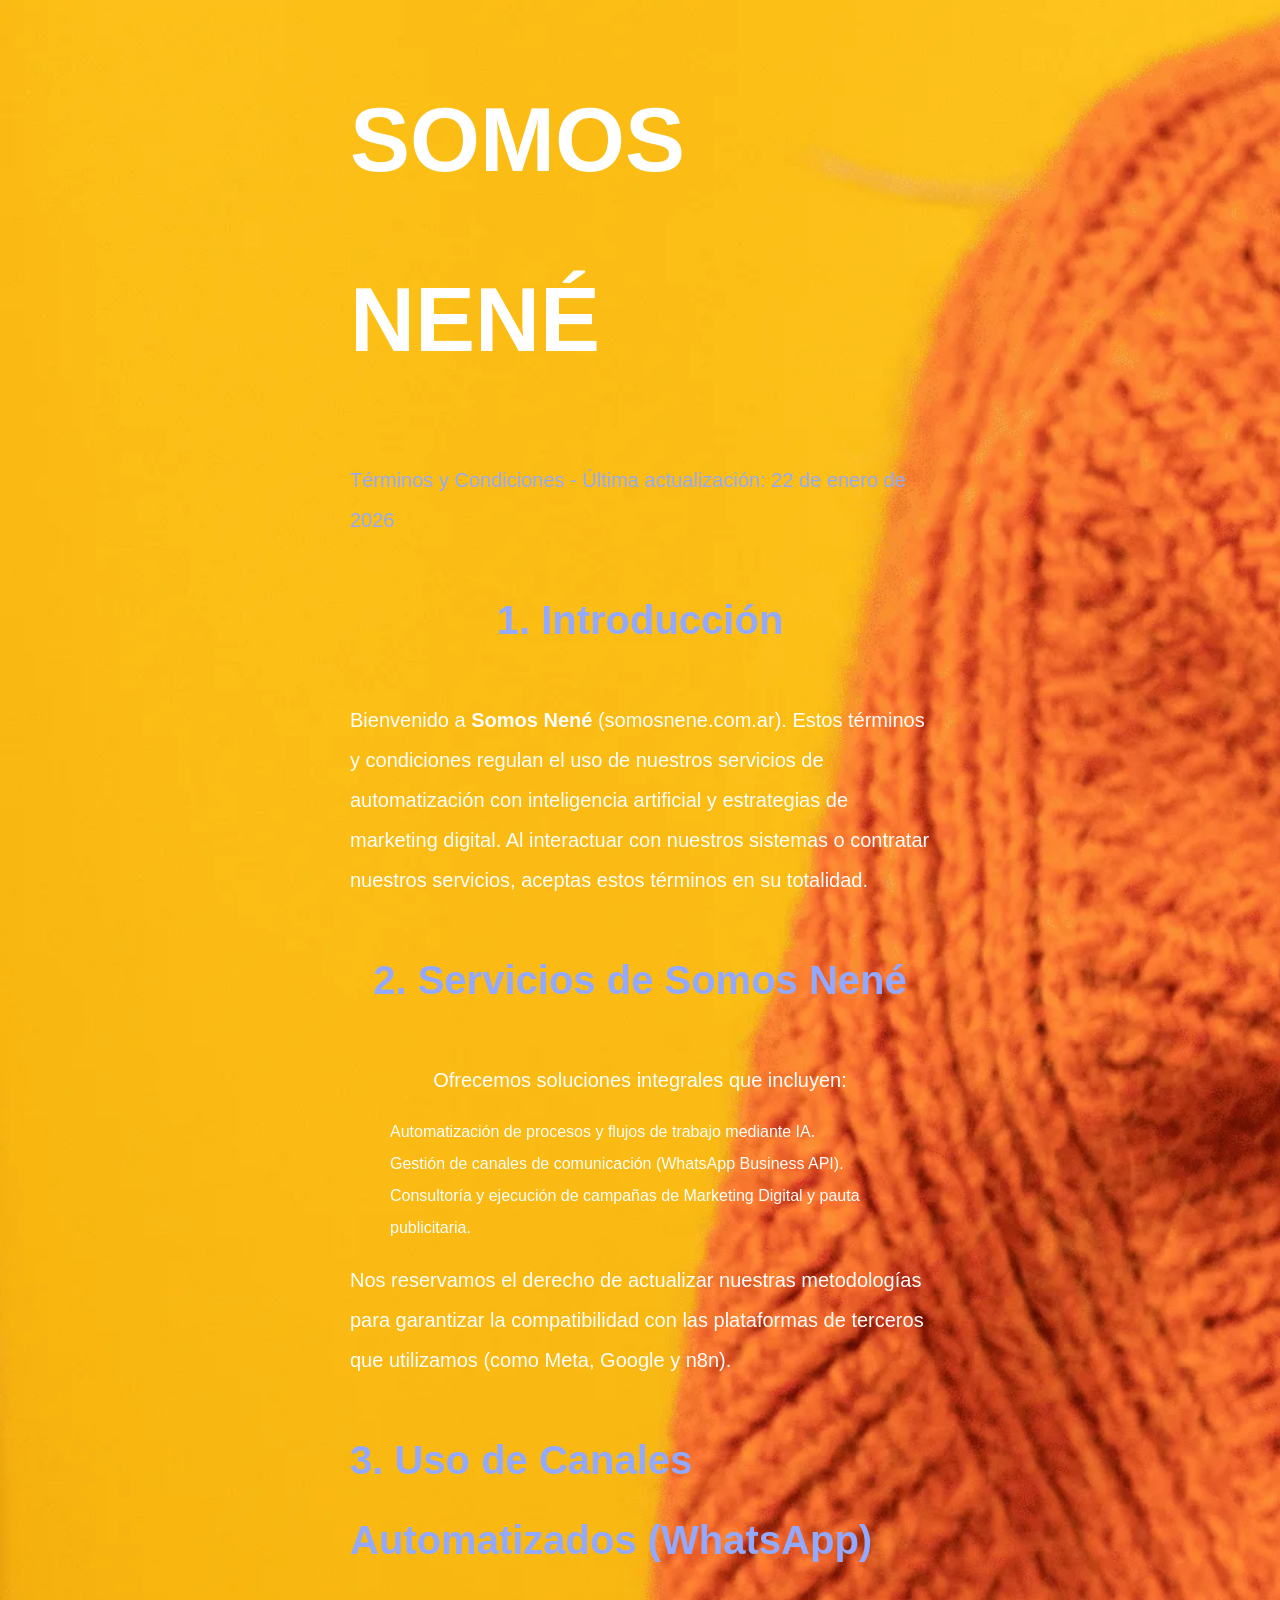
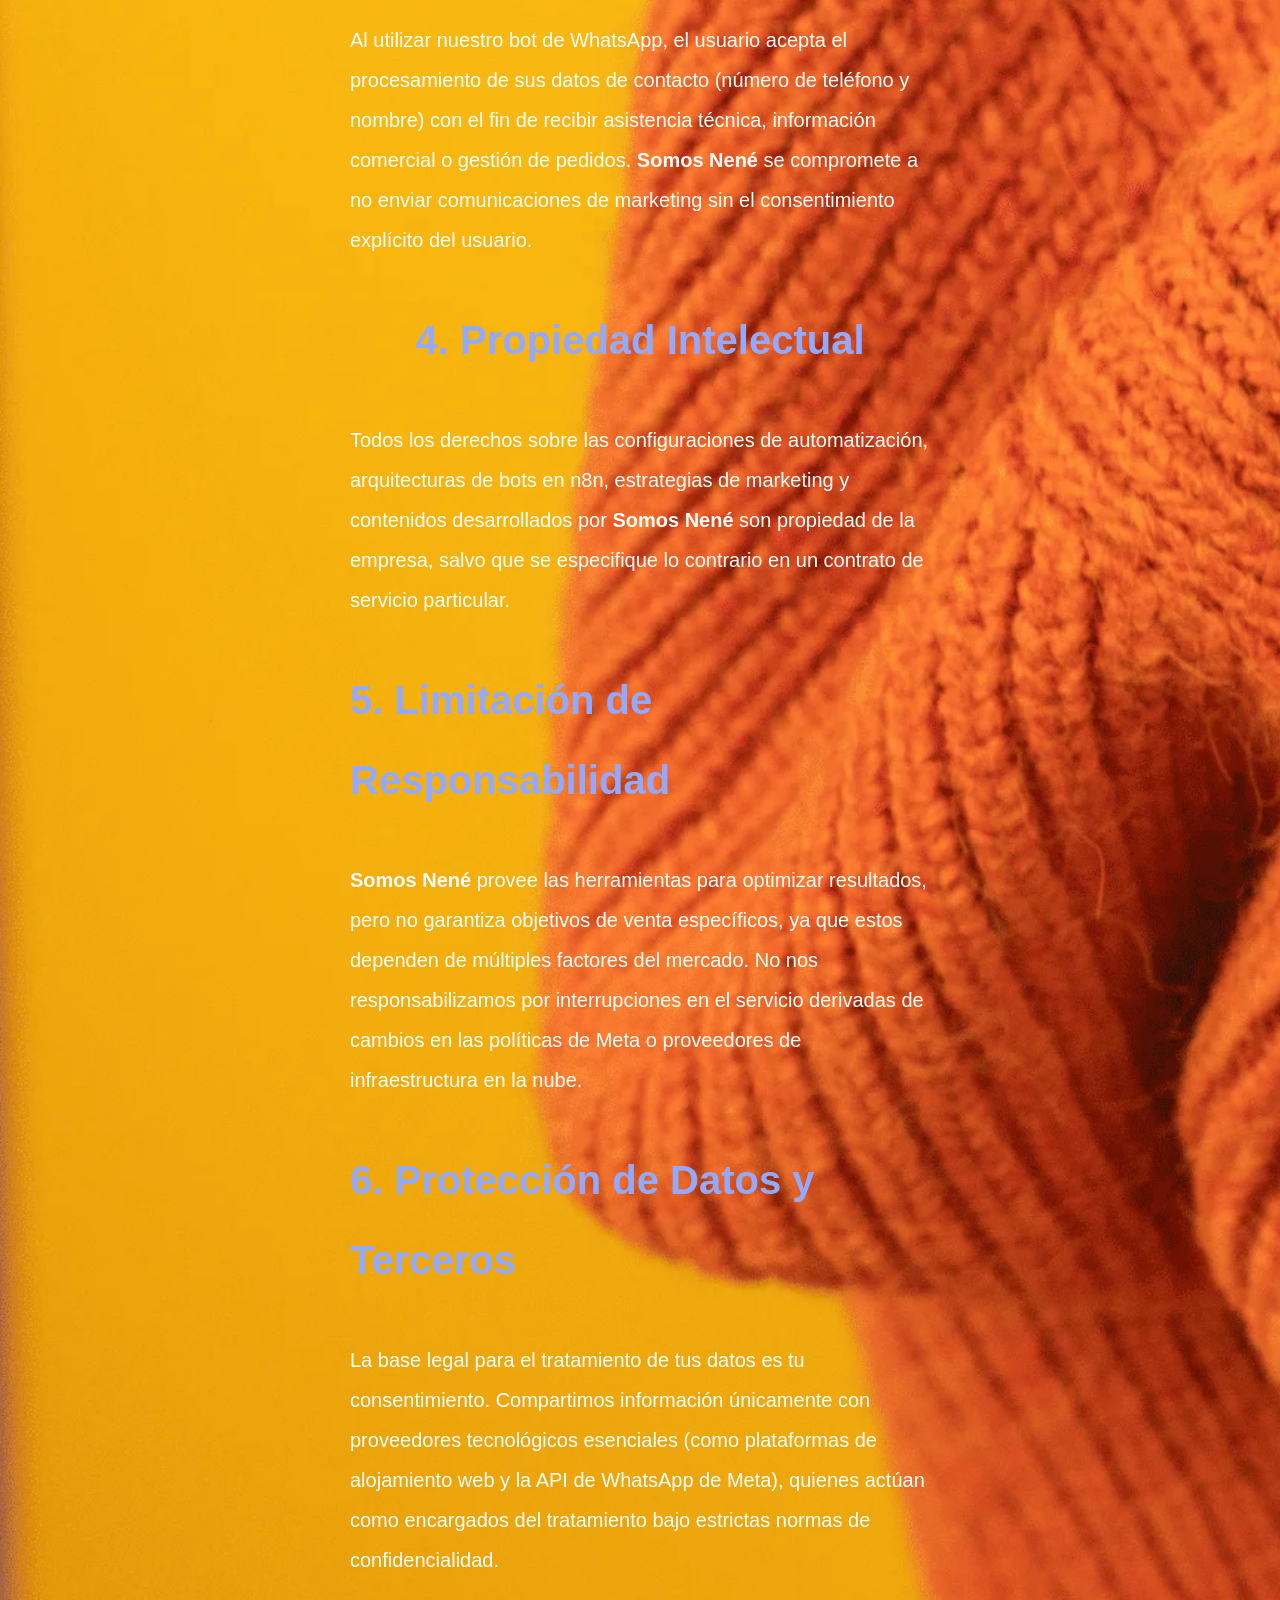
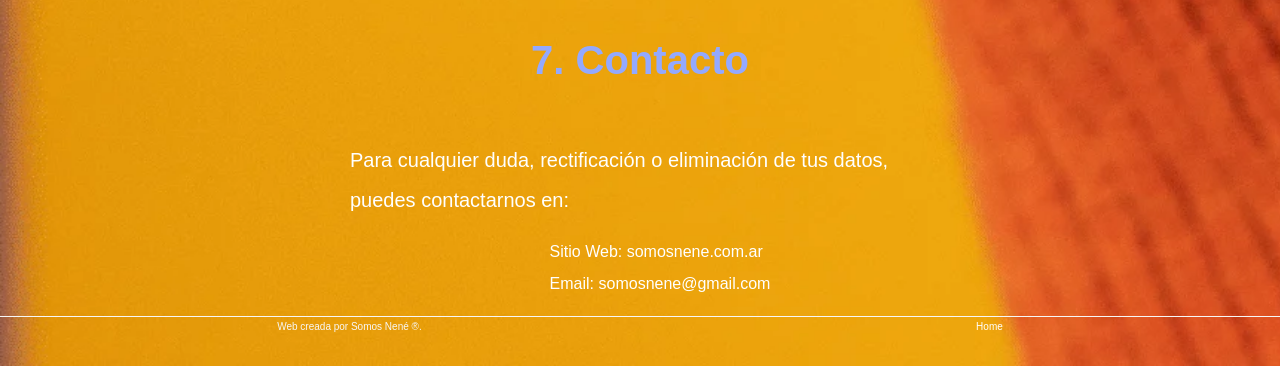
<file: politica.html>
<!DOCTYPE html>
<html lang="en">
<head>
    <meta charset="UTF-8">
    <title>Somos Nené</title>
    <link rel="shortcut icon" href="./assets/images/somosNene.png" type="image/x-icon">

    <title>Somos Nene | Agencia de Marketing Digital, Branding y Redes</title>
    <meta name="description" content="Somos una agencia que diseña, crea y proyecta la identidad digital de tu marca. Desde el branding y la paleta de colores hasta la comunicación, los posts y tu sitio web.">
    <meta name="keywords" content="marketing digital, community manager, redes sociales, branding,  comunicación visual, diseño de posts, diseño web, identidad de marca, agencia de marketing,  Argentina">
    <meta name="robots" content="index, follow">
    <link rel="canonical" href="https://somosnene.com.ar/">

    <meta property="og:title" content="Somos Nene | Agencia de Marketing Digital y Branding">
    <meta property="og:description" content="Diseñamos tu identidad en redes: branding, comunicación,   diseño de posts y desarrollo web. Tu marca, con propósito y estilo.">
    <meta property="og:type" content="website">
    <meta property="og:url" content="https://somosnene.com.ar/">
    <meta property="og:image" content="https://somosnene.com.ar/assets/headingAmarillo.png"> 
    <meta property="og:site_name" content="Somos Nene">

    


    <link rel="stylesheet" href="./style/swiper.css">

    <meta name="viewport" content="width=device-width, initial-scale=1.0">
    <link rel="stylesheet" href="./style/normalize.css">
    <link rel="stylesheet" href="./style/styles.css">



</head>
<header class="politica">
        <div class="divName">
            <h1>Somos Nené</h1>
        </div>
        <p class="color-azul">Términos y Condiciones - Última actualización: 22 de enero de 2026</p>

        <h3 class="color-azul">1. Introducción</h3>
        <p>Bienvenido a <strong>Somos Nené</strong> (somosnene.com.ar). Estos términos y condiciones regulan el uso de nuestros servicios de automatización con inteligencia artificial y estrategias de marketing digital. Al interactuar con nuestros sistemas o contratar nuestros servicios, aceptas estos términos en su totalidad.</p>

        <h3 class="color-azul">2. Servicios de Somos Nené</h3>
        <p>Ofrecemos soluciones integrales que incluyen:</p>
        <ul class="programacion-lista">
            <li>Automatización de procesos y flujos de trabajo mediante IA.</li>
            <li>Gestión de canales de comunicación (WhatsApp Business API).</li>
            <li>Consultoría y ejecución de campañas de Marketing Digital y pauta publicitaria.</li>
        </ul>
        <p>Nos reservamos el derecho de actualizar nuestras metodologías para garantizar la compatibilidad con las plataformas de terceros que utilizamos (como Meta, Google y n8n).</p>

        <h3 class="color-azul">3. Uso de Canales Automatizados (WhatsApp)</h3>
        <p>Al utilizar nuestro bot de WhatsApp, el usuario acepta el procesamiento de sus datos de contacto (número de teléfono y nombre) con el fin de recibir asistencia técnica, información comercial o gestión de pedidos. <strong>Somos Nené</strong> se compromete a no enviar comunicaciones de marketing sin el consentimiento explícito del usuario.</p>

        <h3 class="color-azul">4. Propiedad Intelectual</h3>
        <p>Todos los derechos sobre las configuraciones de automatización, arquitecturas de bots en n8n, estrategias de marketing y contenidos desarrollados por <strong>Somos Nené</strong> son propiedad de la empresa, salvo que se especifique lo contrario en un contrato de servicio particular.</p>

        <h3 class="color-azul">5. Limitación de Responsabilidad</h3>
        <p><strong>Somos Nené</strong> provee las herramientas para optimizar resultados, pero no garantiza objetivos de venta específicos, ya que estos dependen de múltiples factores del mercado. No nos responsabilizamos por interrupciones en el servicio derivadas de cambios en las políticas de Meta o proveedores de infraestructura en la nube.</p>

        <h3 class="color-azul">6. Protección de Datos y Terceros</h3>
        <p>La base legal para el tratamiento de tus datos es tu consentimiento. Compartimos información únicamente con proveedores tecnológicos esenciales (como plataformas de alojamiento web y la API de WhatsApp de Meta), quienes actúan como encargados del tratamiento bajo estrictas normas de confidencialidad.</p>

        <h3 class="color-azul">7. Contacto</h3>
        <p>Para cualquier duda, rectificación o eliminación de tus datos, puedes contactarnos en:</p>
        <ul class="programacion-lista">
            <li>Sitio Web: somosnene.com.ar</li>
            <li>Email: somosnene@gmail.com</li>
        </ul>
    </header>

    <footer class="footer">
        <p>Web creada por Somos Nené ®.</p>
     <a href="index.html"> <p class="nav">Home</p></a>
    </footer>
   
    <script src="https://cdn.jsdelivr.net/npm/swiper@11/swiper-bundle.min.js"></script>

    <script src="app.js"></script>

    
</body>
</html>
</file>
<file: style/styles.css>
@import url('https://db.onlinewebfonts.com/c/a919779c7bf67165eaeaa5375be6fe90?family=Genty+Demo+Regular');

@import url('https://fonts.cdnfonts.com/css/blogger-sans');
:root{
    --fuenteHeading: "Genty Demo Regular", sans-serif;
    --fuenteParrafos: 'Blogger Sans', sans-serif;

    --primario: #784d3C;
    --gris: #e1e1e1;
    --blanco: #FFFF;
    --negro: #000;
    --verde: #4dadae;
    --rosa:#bc85bc;
    --amarillo:#efaa0c;
    --celeste:#93a9ff;
    --rosaFuerte:#fdb3fd;
    --naranja:#ef601d;
}

html{
    box-sizing: border-box;
    font-size: 62.5%;
    scroll-behavior: smooth;
}
*, *:before, *:after{
    box-sizing: inherit;
}

body{
    font-family: var(--fuenteParrafos);
    font-size: 1.6rem;
    line-height: 2;
 
}



/*Generals*/
ul li{
   list-style: none; 
   
}
a{
    text-decoration: none;
}
h1{
    font-size: 6rem;
}
h2{
    font-size: 5rem;
    font-weight: bolder;
    margin: 0;
}
h3{
    font-size: 4rem;
}
h4{
    font-size: 2.5rem;
    color: var(--blanco);
}
.verde{
    background-color: var(--verde);
}
.rosa{
    background-color: var(--rosa);
}
.amarillo{
    background-color: var(--amarillo);
}
.naranja{
    background-color: var(--naranja);
}
.rosaFuerte{
    background-color: var(--rosaFuerte);
}
.celeste{
    background-color: var(--celeste);
}
.color-azul{
    color:var(--celeste)
}
/*Header*/
.imagenNene{
    width: 100%;
}
@media (min-width:768px) {
    .imagenNene{
        width: 500px;
    };    
}
.redes{
    width: 100%;
    display: flex;
    justify-content: flex-end;
    gap: 1rem;
    margin-right: 20rem;
}
.header{
    color: white;
    display: flex;
    justify-content: center;
    flex-direction: column;
    align-items: center;    
    background-repeat: no-repeat;
    background-size: cover;
    height: 100vh;
}
.notwebp header{
    background-image: url(../assets/images/headingAmarillo.png);
}
.webp header{
    background-image: url(../assets/images/headingAmarillo.webp);
}
@media (min-width:768px) {
    .ordenButtons{
        display: flex;
    }
    
}
p{
    font-size: 2rem;
    margin:0;
    padding: 0;
}
h1{
    text-transform: uppercase;
    margin:0;
    font-size: 9rem;
    margin-bottom: 5rem;
    font-family: var(--fuenteHeading);
}

.divName{
    display: flex;
    gap:1rem;
}

/*Botón*/
.buttonA{
    width: 30rem;
    display: block;
    font-family: var(--fuenteParrafos);
    color: var(--negro);
    text-align: center;
    padding: .5rem;
    font-size: 1.5rem;
    text-transform: uppercase;
    letter-spacing: .5rem;
    font-weight: bold;
    margin-bottom: 2rem;
    border-radius: 50px;
}

.buttonA:hover{
    color: white;
}
/*Main*/
main{
    display: flex;
    flex-direction: column;
    height: 100vh;
}

.quienesSomos, .queHacemos{
    height: 50%;
    color: white;
}


.quienesSomos{    
    background-repeat: no-repeat;
    padding: 2rem;
    background-size: cover;
    display: flex;
    flex-direction: column;
    align-items: center;
}
.notwebp .quienesSomos{
    background-image: url(../assets/images/violetaCelu.png);
}
.webp .quienesSomos{
    background-image: url(../assets/images/violetaCelu.webp);
}
.quienesSomos-div{
    width: 100%;
    text-align: center;
}

.queHacemos{
    padding: 0 4.3rem;
    background-color: #fdb3fd;
}
.queHacemos p{    
    color:var(--negro);
    font-size: 1.2rem;    
}
@media (min-width:400px) {
    .queHacemos p{    
        font-size: 1rem;    
    }
    
}
@media (min-width:500px) {
    .queHacemos p{    
        font-size: 1.3rem;    
    }
    
}
@media (min-width:768px) {
    .queHacemos p{    
        font-size: 1.8rem;    
    }
    
}
.queHacemos h3{
    font-size: 4rem;
    line-height: 1;

}
@media (min-width:900px) {
    main{
        flex-direction:row;
    }
    .quienesSomos, .queHacemos{
        width: 50%;
        height: 100%;
    }
    .quienesSomos-div{
        width: 45rem;
    }
    .queHacemos p{
        font-size: 2rem;
        margin-bottom: 1rem;
        
    }    
}
/*Servicios*/
section h2{
    text-align: center;
}
.servicios{

    display: flex;
    justify-content: space-around;
    padding: 4rem;
    flex-direction: column;
    gap: 1rem;
    align-items: center;
}
@media (min-width: 768px) {
    .servicios{
        flex-direction: row;
    }
    
}
.servicios-card{    
    display: flex;
    width: 34rem;
    height: 43rem;
    border-bottom-left-radius: 50px;
    border-bottom-right-radius: 50px;
    flex-direction: column;
    justify-content: flex-end;    
}

.servicios-card-overlay p{
     padding: 1rem;
}

.servicios-redes, .servicios-generacion, .servicios-asesoria{
    position: relative;
    height: 100%;
    background-repeat: no-repeat;
    background-size: cover;
}
.servicios-card-overlay{
    color: white;
    font-size: 1rem;
    line-height: normal;
    position:absolute;
    bottom: 0;
    left: 0;
    right: 0;
    background-color: rgba(0, 0, 0, 0.65);
    height: 0;
    width: 100%;
    transition: 0.5s ease;
    overflow: hidden;
    display: flex;
    flex-direction: column;
    align-items: center;
    justify-content: center;
}
.servicios-card-overlay ul li{
    list-style: dot;
    font-size: medium;

}
.servicios-card:hover .servicios-card-overlay{
    height: 100%;    
}
.notwebp .servicios-redes{
    background-image: url(../assets/images/cardAmarilla.png);
}
.webp .servicios-redes{
    background-image: url(../assets/images/cardAmarilla.webp);

}
.notwebp .servicios-generacion{
    background-image: url(../assets/images/cardVioleta.png);
}
.webp .servicios-generacion{
    background-image: url(../assets/images/cardVioleta.webp);
}
.notwebp .servicios-asesoria{
    background-image: url(../assets/images/cardNaranja.png);
}
.webp .servicios-asesoria{
    background-image: url(../assets/images/cardNaranja.png);
}
.servicios-card-titulo{
    height: 15rem;
    display: flex;
    align-items: center;
    justify-content: space-around;
}
.servicios-card-titulo h4{
    margin: 0;
    width: 20rem;
    line-height: normal;
}
.servicios-card-titulo-flecha{
    display: flex;
    align-items:  center;
    justify-content: center;
    width: 6rem;
    height: 6rem;
    border:1px white solid;    
    border-radius: 50px;
}
/* Collabs */
.collabs{
    background-color: #302b2b;
    display: flex;
    padding: 1rem;
    flex-direction: column;
}
.collabs-text{
    padding-top:2rem;
    line-height: normal;
}
@media (min-width: 1024px){
    .collabs{
        flex-direction: row;
        justify-items:center;
        align-items: space-around;
    }
    .collabs-text{
        width: 50rem;
        padding: 5rem;
    }
}

.collabs h2{
    color: var(--amarillo);
    margin: 0;
    text-align: start;
    
}
.collabs h3{
 color: white;
 text-transform: uppercase;
 font-size: 4rem;
 margin: 0; 
 padding-bottom:3rem;
}
.swiper {
    width: 100%;
    padding-bottom: 1.2rem;
  }
@media (min-width: 768px) {
    .swiper{
        padding-top:5rem;
    }
    .collabs h3{
        font-size: 5rem;
        line-height: 1.5;
        padding-bottom:0;
    }
    
}

  .swiper-slide {
    background-position: center;
    background-size: cover;
    width: 30rem;
  }

  @media (min-width: 1100px) {
    .swiper-slide{
        width: 20rem;
    }    
  }
  @media (min-width: 900px) {
    .swiper-slide{
        width: 20rem;
    }    
  }
  @media (min-width: 700px) {
    .swiper-slide{
        width: 25rem;
    }    
  }
  @media (min-width: 610px) {
    .swiper-slide{
        width: 30rem;
    }    
  }
  .swiper-slide img {
    display: block;
    width: 100%;
    border-radius: 14px;
  } 
  @media (min-width: 768px) {
    .swiper-slide img {
        display: block;
        width: 100%;
        border-radius: 14px;
      } 
  }

/* Clientes Links */
.clientes{
    padding: 3rem;
    display: flex;
    justify-content: space-around;
    flex-direction: column;
}
@media (min-width:768px) {
    .clientes{
        flex-direction: row;
    }
    
}
.clientes-links{
    display: grid;
    grid-template-columns: repeat(3, 1fr);
    justify-items: center;
    gap:2rem;
}
@media (min-width:768px) {
    .clientes-links{
        grid-template-columns: repeat(5, 1fr);
    }
    
}

.clientes-link-circulo{
    display: flex;
    cursor: pointer;
    border: none;
    padding: 16px 32px;
    color: azure;
    font-size: 1.4rem;
    font-weight: bold;
    position: relative;
    align-items:  center;
    justify-content: center;
    width: 8rem;
    height: 5rem;
    border:1px white solid;    
    border-radius: 50px;
}
.clientes-link-circulo:hover::before {
    content: "";
    position: absolute;
    top: 0;
    left: 0;
    z-index: -1;
    width: 100%;
    height: 100%;
    background: linear-gradient(45deg, red, blue, deeppink, blue, red, blue, deeppink, blue);
    background-size: 800%;
    border-radius: 12px;
    filter: blur(8px);
    animation: glowing 20s linear infinite;
}
.clientes-link-circulo a{
    color: white;
}

@keyframes glowing {
    0% {
        background-position: 0 0;
    }
    50% {
        background-position: 400% 0;
    }
    100% {
        background-position: 0 0;
    }
}
/* programación */
.programacion-web{
    padding: 5rem;
    
    background-repeat: no-repeat;
    background-size: cover;
    height: 100vh;
    color: var(--blanco);
    display: flex;
    flex-direction: column;
    justify-content: space-around;    
}
.notwebp .programacion-web{
    background-image: url(../assets/images/naranjaCelu.png);
}
.webp .programacion-web{
    background-image: url(../assets/images/naranjaCelu.webp);
}
@media (min-width: 768px) {
    .programacion-web{
        flex-direction:row;
    }
    .programacion-web-flex{
        width: 300rem;
        display: flex;
        align-items: flex-end;
    }
    
}
.programacion-lista{
    list-style: circle;
}
/* contacto */
.contacto{
    color:var(--blanco);
    height: 100vh;
    
    background-size: cover;
    background-repeat: no-repeat;
    display: flex;
    flex-direction: column;
    justify-content: flex-start;
    align-items: center;
}
.notwebp .contacto{
    background-image: url(../assets/images/amarillloContacto.png);
}
.webp .contacto{
    background-image: url(../assets/images/amarillloContacto.webp);
}
.contacto h1{
    text-transform: none;
    margin: 0;
    border-bottom: solid 0.5rem;
    font-size: 6rem;
    padding: 0;
}
.contacto a{
    text-decoration: none;
    color: var(--blanco);
}
.contacto-contactos{
    display: flex;
    flex-direction: column;
    gap: 3rem;
}
@media (min-width: 768px) {
    .contacto-contactos{
        flex-direction: row;
    }
}
/* Footer */
footer{
    border-top: 1px #f7f7f7 solid;
    margin-top: -10rem;
    color: #f7f7f7;
    text-align: center;    
}
.nav{
    text-decoration: none;

    color: var(--blanco);
}

@media (min-width: 768px) {
    .footer{
        
        display: flex;
        justify-content: space-around;
        margin-top: -5rem;
    }
    .footer p {
        font-size: 1rem;
    }
}
/* Politica */
.politica{
   color: white;
    display: flex;
    justify-content: center;
    flex-direction: column;
    align-items: center;    
    background-repeat: no-repeat;
    background-size: cover;
    padding: 5rem 5rem 15rem 5rem;

}


@media (min-width: 768px) {
    .politica{
     padding: 5rem 35rem;
    }
}
</file>
